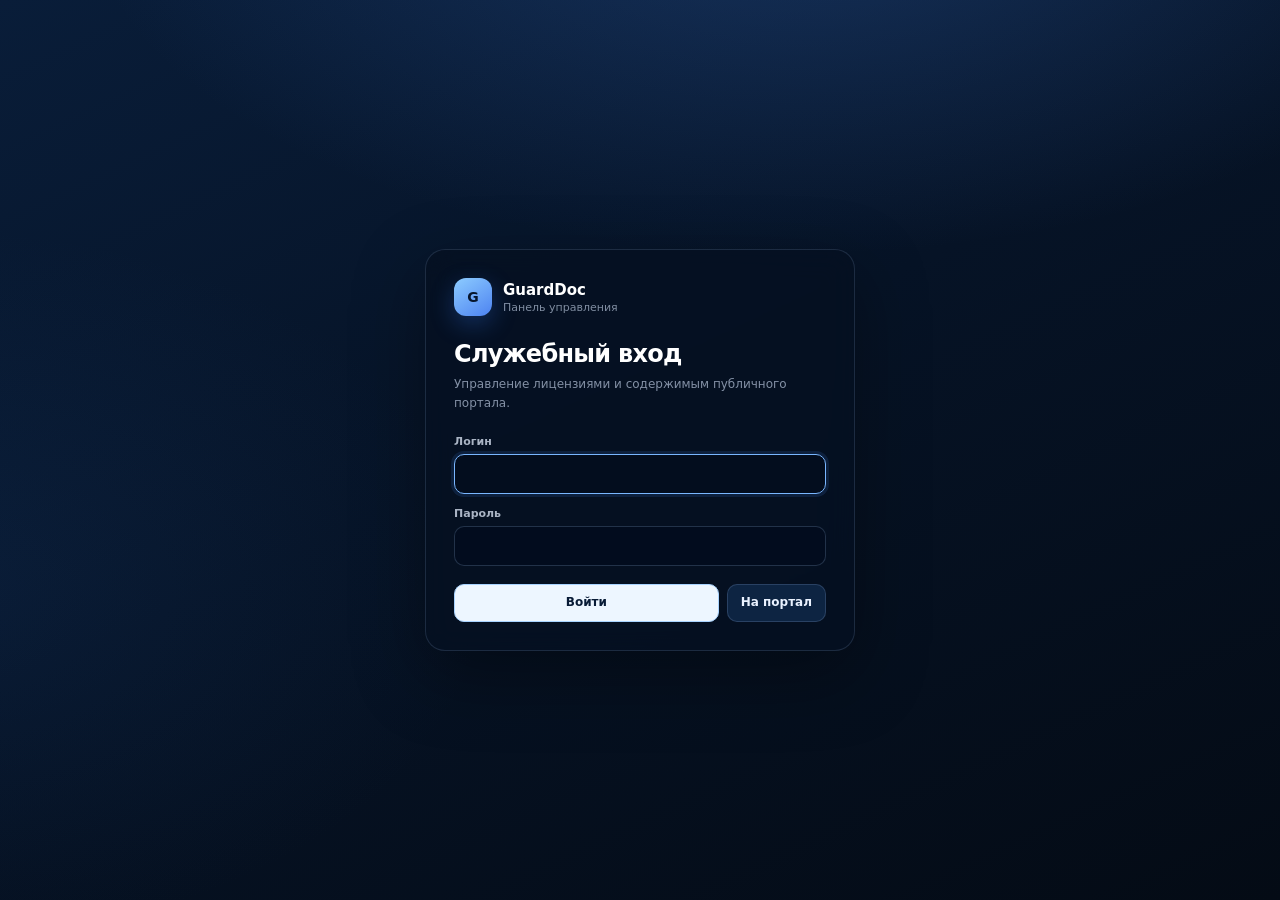
<file: static/portal_adm_login.html>
<!doctype html>
<html lang="ru">
  <head>
    <meta charset="utf-8" />
    <meta name="viewport" content="width=device-width, initial-scale=1" />
    <title>GuardDoc — ADM</title>
    <link rel="stylesheet" href="/static/styles.css?v=1.02.001" />
    <link rel="stylesheet" href="/static/portal_skin.css?v=4" />
    <link rel="stylesheet" href="/static/portal_adm.css?v=1" />
  </head>
  <body class="portal-skin">
    <main class="adm-login-shell">
      <section class="adm-login-card">
        <div class="adm-login-brand">
          <span class="adm-brand-mark" aria-hidden="true">G</span>
          <div class="adm-brand-copy"><strong>GuardDoc</strong><span>Панель управления</span></div>
        </div>
        <h1>Служебный вход</h1>
        <p>Управление лицензиями и содержимым публичного портала.</p>
        <div class="adm-field">
          <label for="user">Логин</label>
          <input id="user" autocomplete="username" autofocus />
        </div>
        <div class="adm-field">
          <label for="pass">Пароль</label>
          <input id="pass" type="password" autocomplete="current-password" />
        </div>
        <div class="adm-login-actions">
          <button type="button" class="adm-btn primary" id="go">Войти</button>
          <a class="adm-btn" href="/">На портал</a>
        </div>
        <div class="adm-feedback" id="out" style="margin-top: 14px"></div>
      </section>
    </main>
    <script type="module">
      const out = document.getElementById("out");
      document.getElementById("go").addEventListener("click", async () => {
        const username = String(document.getElementById("user").value || "").trim();
        const password = String(document.getElementById("pass").value || "");
        out.classList.add("visible");
        // Показываем статус, чтобы не было ощущения "пустой плашки"
        out.textContent = "Входим…";
        try {
          const r = await fetch("/api/portal-adm/login", {
            method: "POST",
            credentials: "include",
            headers: { "Content-Type": "application/json" },
            body: JSON.stringify({ username, password }),
          });
          const data = await r.json().catch(() => ({}));
          if (!r.ok) throw new Error(data.detail || r.status);
          // После установки cookie делаем замену локации (без сохранения в истории)
          // чтобы UI сразу обновился (без ручного F5).
          window.location.replace("/ADM");
        } catch (e) {
          out.textContent = String(e.message || e);
        }
      });
    </script>
  </body>
</html>
</file>
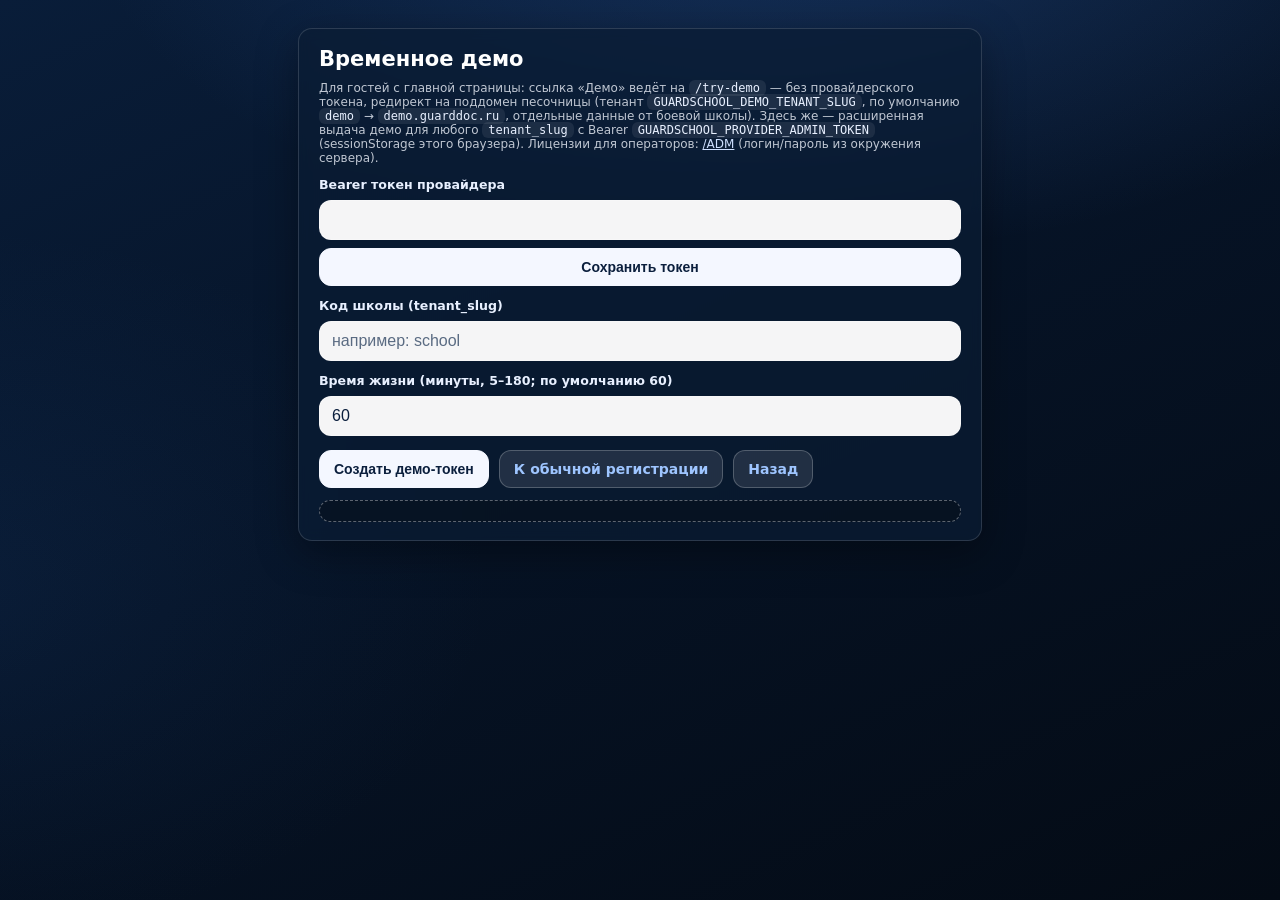
<file: static/portal_demo_setup.html>
<!doctype html>
<html lang="ru">
  <head>
    <meta charset="utf-8" />
    <meta name="viewport" content="width=device-width, initial-scale=1" />
    <title>GuardDoc — демо-доступ</title>
    <link rel="stylesheet" href="/static/styles.css?v=1.02.001" />
    <link rel="stylesheet" href="/static/portal_skin.css?v=2" />
    <style>
      .wrap {
        max-width: 720px;
        margin: 0 auto;
        padding: 28px 18px 60px;
      }
      .row {
        display: grid;
        gap: 8px;
        margin-top: 12px;
      }
      .actions {
        display: flex;
        flex-wrap: wrap;
        gap: 10px;
        margin-top: 14px;
      }
    </style>
  </head>
  <body class="portal-skin">
    <div class="wrap">
      <div class="portal-card">
        <h2 style="margin: 0 0 8px; color: #fff">Временное демо</h2>
        <div class="portal-hint">
          Для гостей с главной страницы: ссылка «Демо» ведёт на <code>/try-demo</code> — без провайдерского токена, редирект
          на поддомен песочницы (тенант <code>GUARDSCHOOL_DEMO_TENANT_SLUG</code>, по умолчанию <code>demo</code> →
          <code>demo.guarddoc.ru</code>, отдельные данные от боевой школы). Здесь же — расширенная выдача демо для любого
          <code>tenant_slug</code> с Bearer <code>GUARDSCHOOL_PROVIDER_ADMIN_TOKEN</code> (sessionStorage этого браузера).
          Лицензии для операторов: <a href="/ADM" style="color: #cfe0ff">/ADM</a> (логин/пароль из окружения сервера).
        </div>

        <div class="row">
          <label class="portal-label" for="tok">Bearer токен провайдера</label>
          <input id="tok" class="portal-field" type="password" autocomplete="off" />
          <button type="button" class="portal-btn primary" id="save-tok">Сохранить токен</button>
        </div>

        <div class="row">
          <label class="portal-label" for="slug">Код школы (tenant_slug)</label>
          <input id="slug" class="portal-field" placeholder="например: school" autocomplete="off" />
        </div>
        <div class="row">
          <label class="portal-label" for="ttl">Время жизни (минуты, 5–180; по умолчанию 60)</label>
          <input id="ttl" class="portal-field" inputmode="numeric" value="60" />
        </div>

        <div class="actions">
          <button type="button" class="portal-btn primary" id="go">Создать демо-токен</button>
          <a class="portal-btn" href="/register">К обычной регистрации</a>
          <a class="portal-btn" href="/">Назад</a>
        </div>

        <div class="portal-out" id="out"></div>
      </div>
    </div>

    <script type="module">
      const KEY = "gs_provider_admin_bearer";
      const tok = document.getElementById("tok");
      const out = document.getElementById("out");
      try {
        tok.value = sessionStorage.getItem(KEY) || "";
      } catch (_) {}

      document.getElementById("save-tok").addEventListener("click", () => {
        const v = String(tok.value || "").trim();
        if (!v) return (out.textContent = "Вставьте токен.");
        try {
          sessionStorage.setItem(KEY, v);
        } catch (_) {}
        out.textContent = "Сохранено.";
      });

      async function api(path, opts = {}) {
        const b = String(tok.value || "").trim();
        if (!b) throw new Error("Нет токена провайдера.");
        const headers = { Authorization: `Bearer ${b}`, ...(opts.headers || {}) };
        const r = await fetch(path, { ...opts, headers });
        const data = await r.json().catch(() => ({}));
        if (!r.ok) throw new Error(`${r.status}: ${data.detail || JSON.stringify(data)}`);
        return data;
      }

      document.getElementById("go").addEventListener("click", async () => {
        const tenant_slug = String(document.getElementById("slug").value || "").trim().toLowerCase();
        let expires_minutes = Number(String(document.getElementById("ttl").value || "60").trim());
        if (!Number.isFinite(expires_minutes)) expires_minutes = 60;
        if (!tenant_slug) return (out.textContent = "Укажите tenant_slug.");
        try {
          const r = await api("/api/provider/demo", {
            method: "POST",
            headers: { "Content-Type": "application/json" },
            body: JSON.stringify({ tenant_slug, expires_minutes }),
          });
          const host = String(r.tenant_host || `${tenant_slug}.guarddoc.ru`);
          const path = String(r.url_path || "");
          out.textContent =
            `Готово.\n\nСсылка для входа (одноразово, до ${r.expires_at}):\nhttps://${host}${path}\n\n` +
            `Полный ответ:\n${JSON.stringify(r, null, 2)}`;
        } catch (e) {
          out.textContent = String(e.message || e);
        }
      });
    </script>
  </body>
</html>
</file>
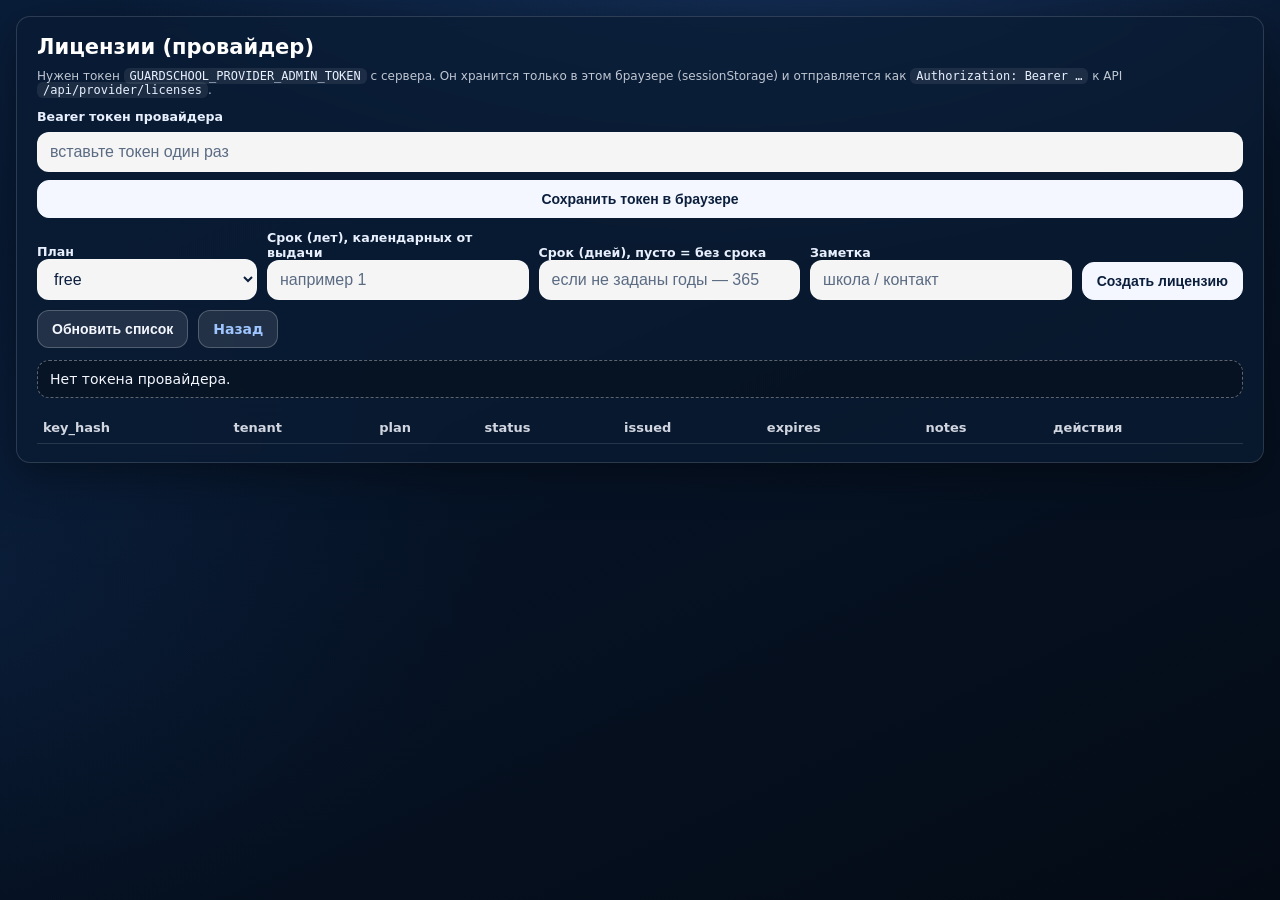
<file: static/portal_provider.html>
<!doctype html>
<html lang="ru">
  <head>
    <meta charset="utf-8" />
    <meta name="viewport" content="width=device-width, initial-scale=1" />
    <title>GuardDoc — лицензии (провайдер)</title>
    <link rel="stylesheet" href="/static/styles.css?v=1.02.001" />
    <link rel="stylesheet" href="/static/portal_skin.css?v=2" />
    <style>
      .wrap {
        max-width: 100%;
        margin: 0 auto;
        padding: 16px 16px 32px;
      }
      .row {
        display: grid;
        gap: 8px;
        margin-top: 12px;
      }
      .toolbar {
        display: flex;
        flex-wrap: wrap;
        gap: 10px;
        align-items: flex-end;
        margin-top: 12px;
      }
      .grow {
        flex: 1 1 220px;
      }
      .toolbar.inputs-row .grow {
        flex: 1 1 260px;
      }
      .toolbar.inputs-row .grow.compact {
        flex: 0 1 220px;
      }
      .table-actions {
        display: flex;
        flex-wrap: wrap;
        gap: 6px;
      }
      table {
        width: 100%;
        border-collapse: collapse;
        margin-top: 14px;
        font-size: 13px;
      }
      th,
      td {
        border-bottom: 1px solid rgba(255, 255, 255, 0.12);
        padding: 8px 6px;
        text-align: left;
        vertical-align: top;
      }
      th {
        color: rgba(244, 247, 255, 0.85);
        font-weight: 700;
      }
    </style>
  </head>
  <body class="portal-skin">
    <div class="wrap">
      <div class="portal-card">
        <h2 style="margin: 0 0 8px; color: #fff">Лицензии (провайдер)</h2>
        <div class="portal-hint">
          Нужен токен <code>GUARDSCHOOL_PROVIDER_ADMIN_TOKEN</code> с сервера. Он хранится только в этом браузере
          (sessionStorage) и отправляется как <code>Authorization: Bearer …</code> к API
          <code>/api/provider/licenses</code>.
        </div>

        <div class="row">
          <label class="portal-label" for="tok">Bearer токен провайдера</label>
          <input id="tok" class="portal-field" type="password" autocomplete="off" placeholder="вставьте токен один раз" />
          <button type="button" class="portal-btn primary" id="save-tok">Сохранить токен в браузере</button>
        </div>

        <div class="toolbar inputs-row">
          <div class="grow compact">
            <label class="portal-label" for="plan">План</label>
            <select id="plan" class="portal-field">
              <option value="free">free</option>
              <option value="paid">paid</option>
              <option value="saas_only">saas_only</option>
            </select>
          </div>
          <div class="grow">
            <label class="portal-label" for="years">Срок (лет), календарных от выдачи</label>
            <input id="years" class="portal-field" inputmode="numeric" placeholder="например 1" />
          </div>
          <div class="grow">
            <label class="portal-label" for="days">Срок (дней), пусто = без срока</label>
            <input id="days" class="portal-field" inputmode="numeric" placeholder="если не заданы годы — 365" />
          </div>
          <div class="grow">
            <label class="portal-label" for="notes">Заметка</label>
            <input id="notes" class="portal-field" placeholder="школа / контакт" />
          </div>
          <button type="button" class="portal-btn primary" id="create">Создать лицензию</button>
          <button type="button" class="portal-btn" id="reload">Обновить список</button>
          <a class="portal-btn" href="/">Назад</a>
        </div>

        <div class="portal-out" id="out"></div>

        <table>
          <thead>
            <tr>
              <th>key_hash</th>
              <th>tenant</th>
              <th>plan</th>
              <th>status</th>
              <th>issued</th>
              <th>expires</th>
              <th>notes</th>
              <th>действия</th>
            </tr>
          </thead>
          <tbody id="rows"></tbody>
        </table>
      </div>
    </div>

    <script type="module">
      const KEY = "gs_provider_admin_bearer";
      const tok = document.getElementById("tok");
      const out = document.getElementById("out");
      const rows = document.getElementById("rows");

      try {
        tok.value = sessionStorage.getItem(KEY) || "";
      } catch (_) {}

      function bearer() {
        const v = String(tok.value || "").trim();
        return v;
      }

      function show(msg) {
        out.textContent = msg;
      }

      document.getElementById("save-tok").addEventListener("click", () => {
        const v = bearer();
        if (!v) return show("Вставьте токен.");
        try {
          sessionStorage.setItem(KEY, v);
        } catch (_) {}
        show("Сохранено в sessionStorage этого браузера.");
      });

      async function api(path, opts = {}) {
        const b = bearer();
        if (!b) throw new Error("Нет токена провайдера.");
        const headers = { Authorization: `Bearer ${b}`, ...(opts.headers || {}) };
        const r = await fetch(path, { ...opts, headers });
        const data = await r.json().catch(() => ({}));
        if (!r.ok) throw new Error(`${r.status}: ${data.detail || JSON.stringify(data)}`);
        return data;
      }

      function renderList(data) {
        const items = data.licenses || [];
        rows.innerHTML = items
          .map((x) => {
            const kh = String(x.key_hash || "");
            const esc = (s) =>
              String(s ?? "")
                .replace(/&/g, "&amp;")
                .replace(/</g, "&lt;")
                .replace(/>/g, "&gt;")
                .replace(/"/g, "&quot;");
            const issuedShort = x.issued_at ? String(x.issued_at).slice(0, 10) : "—";
            const expShort = x.expires_at ? String(x.expires_at).slice(0, 10) : "—";
            const iy = x.issued_year != null ? ` год выдачи: ${x.issued_year}` : "";
            const ey = x.expires_year != null ? ` год оконч.: ${x.expires_year}` : "";
            const licNo = x.license_no != null ? String(x.license_no) : "—";
            const licKey = x.license_key ? String(x.license_key) : "";
            const khShort = `${kh.slice(0, 12)}…`;
            const khTitle = `hash: ${kh}${licNo !== "—" ? ` | № ${licNo}` : ""}${licKey ? " | key сохранён" : ""}`;
            return `<tr>
              <td title="${esc(khTitle)}">
                <div><strong>№ ${esc(licNo)}</strong></div>
                <div><code>${esc(khShort)}</code></div>
                ${licKey ? `<div><code>${esc(licKey)}</code></div>` : ""}
              </td>
              <td>${esc(x.tenant_slug || "—")}</td>
              <td>${esc(x.plan_id)}</td>
              <td>${esc(x.status)}</td>
              <td title="${esc(x.issued_at || "")}${iy}">${esc(issuedShort)}</td>
              <td title="${esc(x.expires_at || "")}${ey}">${esc(expShort)}</td>
              <td>${esc(x.notes || "")}</td>
              <td>
                <div class="table-actions">
                  <button type="button" class="portal-btn" data-act="info" data-kh="${esc(kh)}">инфо</button>
                  <button type="button" class="portal-btn" data-act="disable" data-kh="${esc(kh)}">off</button>
                  <button type="button" class="portal-btn" data-act="active" data-kh="${esc(kh)}">on</button>
                  <button type="button" class="portal-btn" data-act="revoke" data-kh="${esc(kh)}">revoke</button>
                  <button type="button" class="portal-btn" data-act="patch-notes" data-kh="${esc(kh)}">заметка</button>
                  <button type="button" class="portal-btn" data-act="patch-days" data-kh="${esc(kh)}">дни</button>
                  <button type="button" class="portal-btn" data-act="y-issue-1" data-kh="${esc(kh)}" title="Продлить на 1 календарный год от даты выдачи">+1г⊕выдача</button>
                  <button type="button" class="portal-btn" data-act="y-now-1" data-kh="${esc(kh)}" title="Окончание через 1 календарный год от сегодня">+1г⊕сейчас</button>
                  <button type="button" class="portal-btn" data-act="patch-years-issue" data-kh="${esc(kh)}">лет⊕выдача</button>
                  <button type="button" class="portal-btn" data-act="patch-plan" data-kh="${esc(kh)}">план</button>
                  <button type="button" class="portal-btn" data-act="delete" data-kh="${esc(kh)}">удалить</button>
                  <button type="button" class="portal-btn danger" data-act="purge" data-kh="${esc(kh)}" title="Лицензия + школа в БД + схема PostgreSQL + каталог tenants">полн. удаление</button>
                </div>
              </td>
            </tr>`;
          })
          .join("");
      }

      async function reload() {
        show("Загрузка…");
        const data = await api("/api/provider/licenses");
        renderList(data);
        show(`Записей: ${(data.licenses || []).length}`);
      }

      document.getElementById("reload").addEventListener("click", () => reload().catch((e) => show(String(e.message || e))));

      document.getElementById("create").addEventListener("click", async () => {
        try {
          const plan_id = String(document.getElementById("plan").value || "free");
          const notes = String(document.getElementById("notes").value || "");
          const yearsRaw = String(document.getElementById("years").value || "").trim();
          const daysRaw = String(document.getElementById("days").value || "").trim();
          const body = { plan_id, notes };
          if (yearsRaw) {
            const ny = Number(yearsRaw);
            if (!Number.isFinite(ny) || ny <= 0) {
              show("Укажите целое число лет > 0 или оставьте поле пустым.");
              return;
            }
            body.expires_years = ny;
          } else if (daysRaw) body.expires_days = Number(daysRaw);
          const r = await api("/api/provider/licenses", {
            method: "POST",
            headers: { "Content-Type": "application/json" },
            body: JSON.stringify(body),
          });
          show(`Создан ключ (сохраните!):\n\n${r.license_key}\n\n${JSON.stringify(r, null, 2)}`);
          await reload();
        } catch (e) {
          show(String(e.message || e));
        }
      });

      rows.addEventListener("click", async (e) => {
        const btn = e.target.closest("button[data-act]");
        if (!btn) return;
        const kh = btn.getAttribute("data-kh");
        const act = btn.getAttribute("data-act");
        if (!kh) return;
        try {
          if (act === "info") {
            const one = await api(`/api/provider/licenses/${encodeURIComponent(kh)}`);
            show(JSON.stringify(one.license || one, null, 2));
            return;
          }
          if (act === "active" || act === "disable") {
            const status = act === "active" ? "active" : "disabled";
            await api(`/api/provider/licenses/${encodeURIComponent(kh)}/status`, {
              method: "POST",
              headers: { "Content-Type": "application/json" },
              body: JSON.stringify({ status }),
            });
          } else if (act === "revoke") {
            await api(`/api/provider/licenses/${encodeURIComponent(kh)}/status`, {
              method: "POST",
              headers: { "Content-Type": "application/json" },
              body: JSON.stringify({ status: "revoked" }),
            });
          } else if (act === "patch-notes") {
            const n = prompt("Заметка к лицензии (можно пусто)", "");
            if (n === null) return;
            await api(`/api/provider/licenses/${encodeURIComponent(kh)}`, {
              method: "PATCH",
              headers: { "Content-Type": "application/json" },
              body: JSON.stringify({ notes: n }),
            });
          } else if (act === "patch-days") {
            const d = prompt("Срок в днях от сегодня (пусто = снять срок действия)", "");
            if (d === null) return;
            const body =
              String(d).trim() === "" ? { expires_at: null } : { expires_days: Number(String(d).trim()) };
            if (body.expires_days !== undefined && !Number.isFinite(body.expires_days)) {
              show("Некорректное число дней.");
              return;
            }
            await api(`/api/provider/licenses/${encodeURIComponent(kh)}`, {
              method: "PATCH",
              headers: { "Content-Type": "application/json" },
              body: JSON.stringify(body),
            });
          } else if (act === "y-issue-1") {
            await api(`/api/provider/licenses/${encodeURIComponent(kh)}`, {
              method: "PATCH",
              headers: { "Content-Type": "application/json" },
              body: JSON.stringify({ expires_years_from_issue: 1 }),
            });
          } else if (act === "y-now-1") {
            await api(`/api/provider/licenses/${encodeURIComponent(kh)}`, {
              method: "PATCH",
              headers: { "Content-Type": "application/json" },
              body: JSON.stringify({ expires_years_from_now: 1 }),
            });
          } else if (act === "patch-years-issue") {
            const y = prompt("Календарных лет от даты выдачи лицензии (0 = снять срок)", "1");
            if (y === null) return;
            await api(`/api/provider/licenses/${encodeURIComponent(kh)}`, {
              method: "PATCH",
              headers: { "Content-Type": "application/json" },
              body: JSON.stringify({ expires_years_from_issue: Number(String(y).trim()) }),
            });
          } else if (act === "patch-plan") {
            const p = prompt("План: free | paid | saas_only", "free");
            if (p === null) return;
            const plan_id = String(p).trim() || "free";
            await api(`/api/provider/licenses/${encodeURIComponent(kh)}`, {
              method: "PATCH",
              headers: { "Content-Type": "application/json" },
              body: JSON.stringify({ plan_id }),
            });
          } else if (act === "delete") {
            if (!confirm("Удалить только неиспользованную лицензию (без регистрации школы)?"))
              return;
            await api(`/api/provider/licenses/${encodeURIComponent(kh)}`, { method: "DELETE" });
          } else if (act === "purge") {
            if (
              !confirm(
                "ПОЛНОЕ удаление: лицензия, пользователь, тенант, схема PostgreSQL, TV-привязки и каталог tenants/<slug>. Без восстановления.",
              )
            )
              return;
            const v = prompt("Введите слово PURGE заглавными для подтверждения.");
            if (v !== "PURGE") {
              show("Отменено (нужно ввести PURGE).");
              return;
            }
            const r = await api(`/api/provider/licenses/${encodeURIComponent(kh)}?purge=1`, { method: "DELETE" });
            show(`Выполнено:\n${JSON.stringify(r, null, 2)}`);
          } else return;
          await reload();
        } catch (err) {
          show(String(err.message || err));
        }
      });

      reload().catch((e) => show(String(e.message || e)));
    </script>
  </body>
</html>
</file>
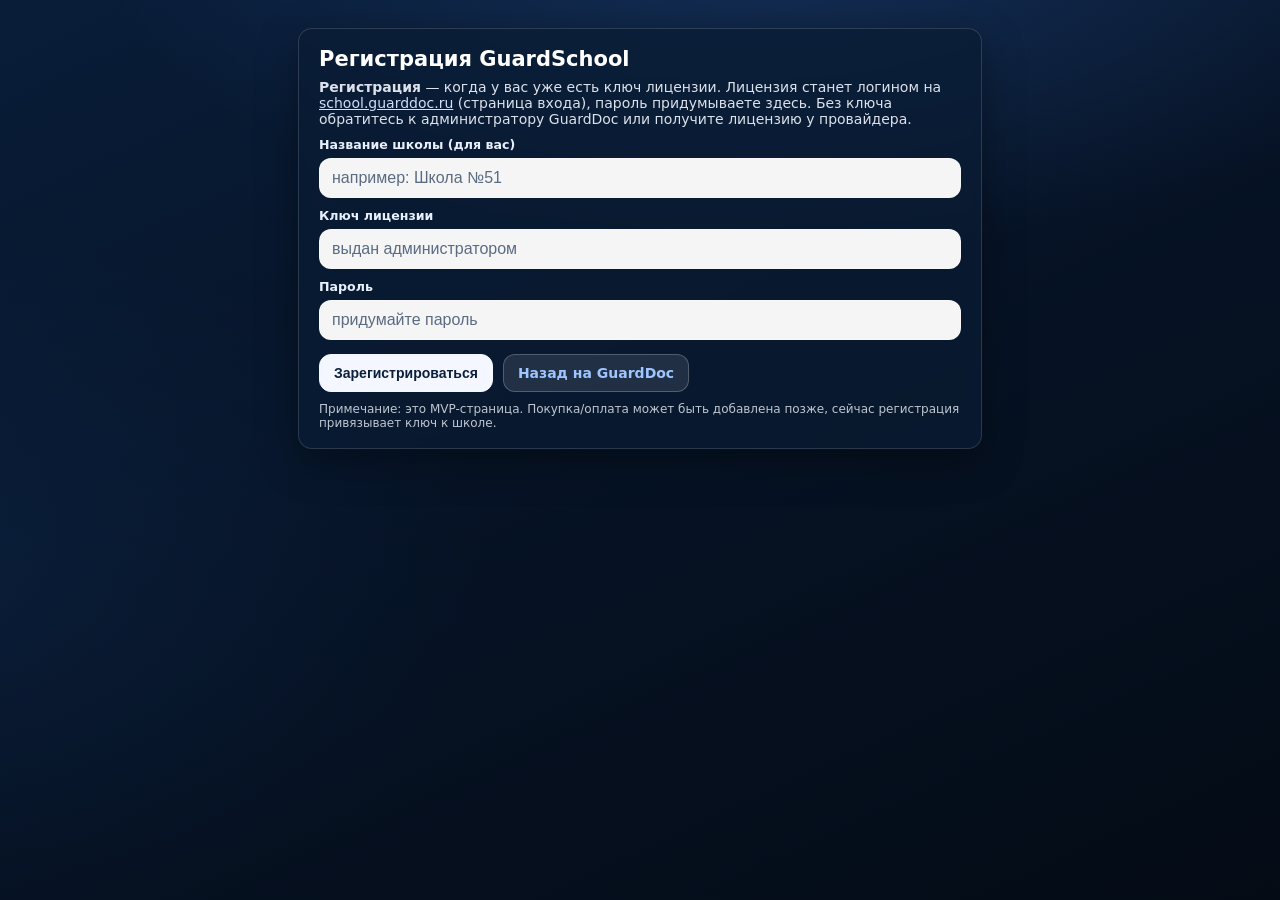
<file: static/portal_register.html>
<!doctype html>
<html lang="ru">
  <head>
    <meta charset="utf-8" />
    <meta name="viewport" content="width=device-width, initial-scale=1" />
    <title>GuardSchool — регистрация</title>
    <link rel="stylesheet" href="/static/styles.css?v=1.02.001" />
    <link rel="stylesheet" href="/static/portal_skin.css?v=2" />
    <style>
      .wrap {
        max-width: 720px;
        margin: 0 auto;
        padding: 28px 18px 60px;
      }
      .row {
        display: grid;
        gap: 6px;
        margin-top: 10px;
      }
      .actions {
        display: flex;
        gap: 10px;
        flex-wrap: wrap;
        margin-top: 14px;
      }
    </style>
  </head>
  <body class="portal-skin">
    <div class="wrap">
      <div class="portal-card">
        <h2 style="margin: 0 0 8px; color: #fff">Регистрация GuardSchool</h2>
        <div style="color: rgba(244, 247, 255, 0.9)">
          <strong>Регистрация</strong> — когда у вас уже есть ключ лицензии. Лицензия станет логином на
          <a href="https://school.guarddoc.ru/login" style="color: #cfe0ff">school.guarddoc.ru</a> (страница входа), пароль
          придумываете здесь. Без ключа обратитесь к администратору GuardDoc или получите лицензию у провайдера.
        </div>

        <div class="row">
          <label class="portal-label" for="tenant">Название школы (для вас)</label>
          <input id="tenant" class="portal-field" placeholder="например: Школа №51" autocomplete="off" />
        </div>
        <div class="row">
          <label class="portal-label" for="key">Ключ лицензии</label>
          <input id="key" class="portal-field" placeholder="выдан администратором" autocomplete="off" />
        </div>
        <div class="row">
          <label class="portal-label" for="pass">Пароль</label>
          <input id="pass" class="portal-field" type="password" placeholder="придумайте пароль" autocomplete="new-password" />
        </div>

        <div class="actions">
          <button class="portal-btn primary" id="go">Зарегистрироваться</button>
          <a class="portal-btn" href="/">Назад на GuardDoc</a>
        </div>

        <div class="portal-hint">
          Примечание: это MVP-страница. Покупка/оплата может быть добавлена позже, сейчас регистрация привязывает ключ к
          школе.
        </div>

        <div class="portal-out" id="out" style="display: none"></div>
      </div>
    </div>

    <script type="module">
      const out = document.getElementById("out");
      const tenant = document.getElementById("tenant");
      const key = document.getElementById("key");
      const pass = document.getElementById("pass");
      const go = document.getElementById("go");

      function show(msg) {
        out.style.display = "block";
        out.textContent = msg;
      }

      go.addEventListener("click", async () => {
        // tenant_slug — внутренний id. Для пользователя его не показываем; генерируем сами.
        const slug = `s${crypto.getRandomValues(new Uint8Array(6)).reduce((a, b) => a + b.toString(16).padStart(2, "0"), "")}`;
        const payload = {
          tenant_slug: slug,
          license_key: String(key.value || "").trim(),
          password: String(pass.value || ""),
        };
        if (!payload.license_key || !payload.password) {
          show("Заполните: ключ лицензии и пароль.");
          return;
        }
        go.disabled = true;
        try {
          const r = await fetch("/api/saas/register", {
            method: "POST",
            headers: { "Content-Type": "application/json" },
            body: JSON.stringify(payload),
          });
          const data = await r.json().catch(() => ({}));
          if (!r.ok) {
            show(`Ошибка ${r.status}: ${data.detail || JSON.stringify(data)}`);
            return;
          }
          const entry = String(data.school_entry_url || "https://school.guarddoc.ru/").replace(/\/?$/, "/");
          show(
            `Лицензия активирована.\n\nОткройте:\n${entry}\n\nЛогин: ключ лицензии\nПароль: тот, что вы задали здесь.`
          );
        } catch (e) {
          show(String(e));
        } finally {
          go.disabled = false;
        }
      });
    </script>
  </body>
</html>
</file>
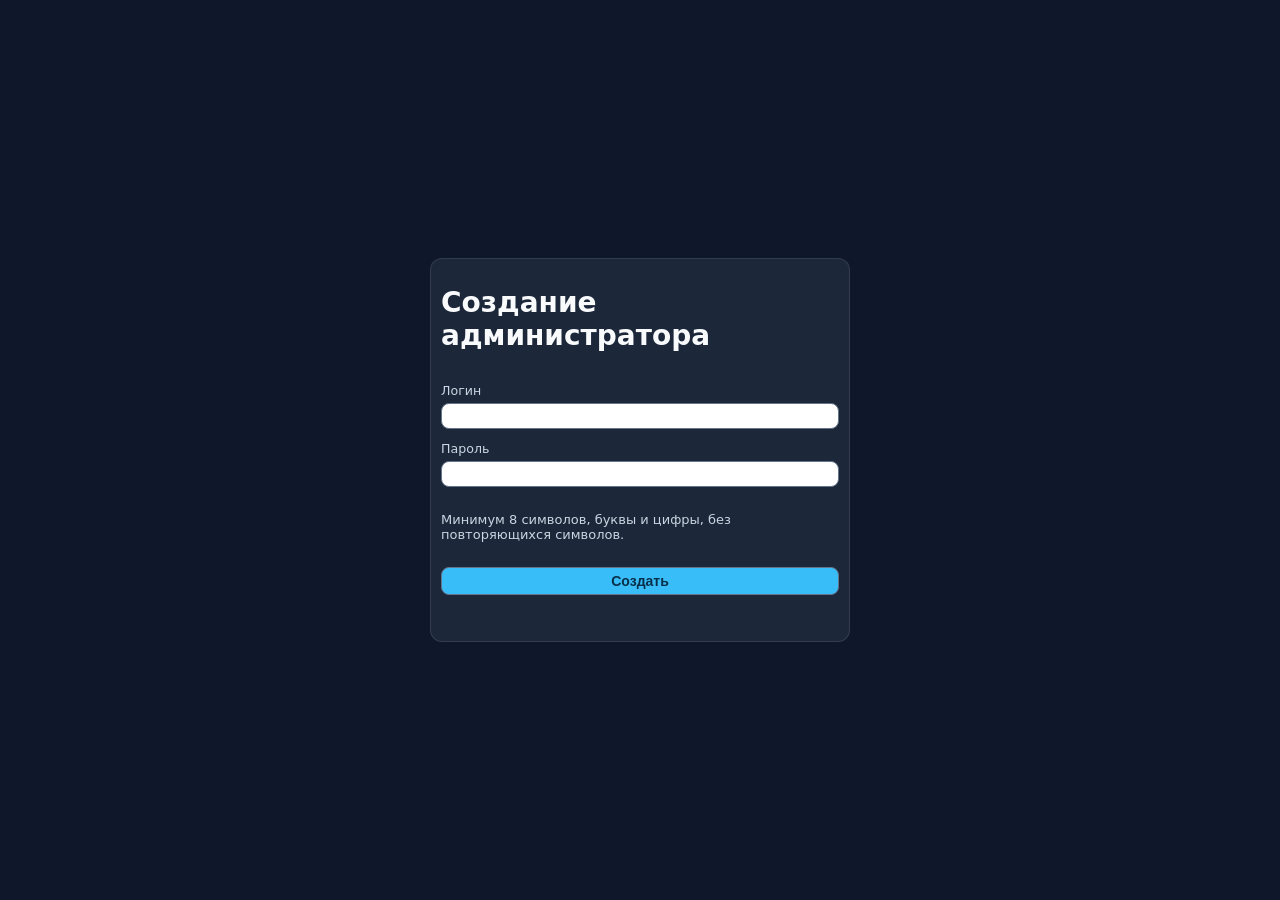
<file: static/setup.html>
<!DOCTYPE html>
<html lang="ru">
<head>
  <meta charset="UTF-8">
  <meta name="viewport" content="width=device-width, initial-scale=1.0">
  <title>Первичная настройка | GuardSchool</title>
  <link rel="stylesheet" href="/static/styles.css?v=20260401-1">
</head>
<body class="auth-body">
  <form class="auth-card" id="setup-form">
    <h1>Создание администратора</h1>
    <label>Логин
      <input name="username" type="text" required>
    </label>
    <label>Пароль
      <input name="password" type="password" required>
    </label>
    <p class="hint">Минимум 8 символов, буквы и цифры, без повторяющихся символов.</p>
    <button class="primary-btn" type="submit">Создать</button>
    <p id="setup-message" class="message"></p>
  </form>
  <script src="/static/setup.js?v=20260401-1"></script>
</body>
</html>
</file>
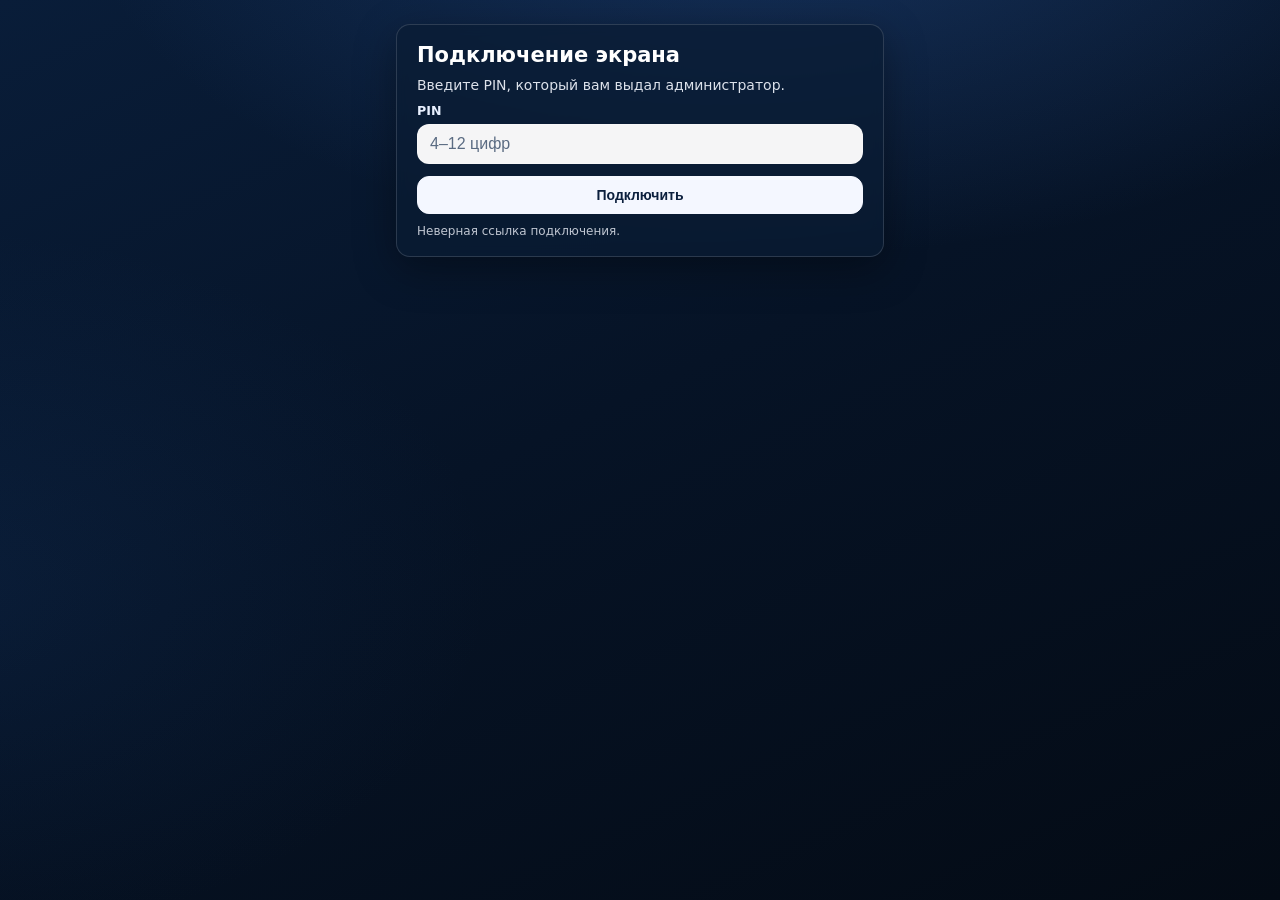
<file: static/tv_pair.html>
<!doctype html>
<html lang="ru">
  <head>
    <meta charset="utf-8" />
    <meta http-equiv="Cache-Control" content="no-store" />
    <meta name="viewport" content="width=device-width, initial-scale=1" />
    <title>GuardSchool — подключение экрана</title>
    <link rel="stylesheet" href="/static/styles.css?v=1.02.001" />
    <link rel="stylesheet" href="/static/portal_skin.css?v=2" />
    <link rel="manifest" href="" id="gs-manifest" />
    <script>
      // Делает /t/<code>/<screen> installable даже в браузерах без ES Modules.
      (function () {
        try {
          var parts = String(window.location.pathname || "").split("/");
          // ожидаем /t/<code>/<screen_slug>
          var tIdx = -1;
          for (var i = 0; i < parts.length; i++) {
            if (parts[i] === "t") {
              tIdx = i;
              break;
            }
          }
          if (tIdx < 0) return;
          var code = parts[tIdx + 1] || "";
          var slug = parts[tIdx + 2] || "";
          if (!code || !slug) return;
          try {
            code = decodeURIComponent(code);
          } catch (e) {}
          try {
            slug = decodeURIComponent(slug);
          } catch (e) {}
          code = String(code).trim().toLowerCase();
          slug = String(slug).trim().toLowerCase();
          if (!code || !slug) return;
          var link = document.getElementById("gs-manifest");
          if (!link) {
            link = document.createElement("link");
            link.rel = "manifest";
            document.head.appendChild(link);
          }
          link.href = "/pwa/t/" + encodeURIComponent(code) + "/" + encodeURIComponent(slug) + ".webmanifest";
        } catch (e) {}
      })();
    </script>
    <style>
      .wrap {
        max-width: 520px;
        margin: 0 auto;
        padding: 24px 16px 60px;
      }
      h2 {
        margin: 0 0 10px;
        color: #fff;
      }
      .row {
        display: grid;
        gap: 6px;
        margin-top: 10px;
      }
      .tv-go {
        width: 100%;
        margin-top: 12px;
      }
      .out {
        display: none;
      }
    </style>
  </head>
  <body class="portal-skin">
    <div class="wrap">
      <div class="portal-card">
        <h2>Подключение экрана</h2>
        <div style="color: rgba(244, 247, 255, 0.9)">Введите PIN, который вам выдал администратор.</div>

        <div class="row">
          <label class="portal-label" for="pin">PIN</label>
          <input id="pin" class="portal-field" inputmode="numeric" autocomplete="one-time-code" placeholder="4–12 цифр" />
        </div>

        <button type="button" class="portal-btn primary tv-go" id="go">Подключить</button>
        <div class="portal-hint" id="meta"></div>
        <div class="portal-out out" id="out"></div>
      </div>
    </div>
    <script type="module" src="/static/tv_pair.js?v=1.02.022"></script>
  </body>
</html>
</file>
<file: static/styles.css>
:root {
  --bg: #0f172a;
  --card: #1e293b;
  --card-2: #334155;
  --text: #f8fafc;
  --muted: #cbd5e1;
  --accent: #38bdf8;
  --danger: #ef4444;
  --admin-base-font: 14px;
  --admin-page-inline-gap: 4px;
}

/* Фоллбек для ТВ и предпросмотра — те же правила таблицы, что на экране ТВ. */
.tv-screen .schedule-table,
.tv-screen .schedule-table *,
.screen-preview .schedule-table,
.screen-preview .schedule-table * {
  color: #0f172a !important;
}

.tv-screen .schedule-table,
.tv-screen .schedule-table td,
.screen-preview .schedule-table,
.screen-preview .schedule-table td {
  background: #ffffff !important;
}

.tv-screen .schedule-table th,
.tv-screen .schedule-table th *,
.screen-preview .schedule-table th,
.screen-preview .schedule-table th * {
  background: #1e3a5f !important;
  color: #ffffff !important;
}

/* Ручные замены/подсветки должны побеждать фоллбек-раскраску (которая использует !important). */
.tv-screen .schedule-table td.schedule-override,
.screen-preview .schedule-table td.schedule-override {
  background: #fecaca !important;
  color: #0f172a !important;
  font-weight: 700 !important;
}

.tv-screen .schedule-table td.schedule-sample-diff,
.screen-preview .schedule-table td.schedule-sample-diff {
  background: #fee2e2 !important;
  color: #0f172a !important;
}

.tv-screen .schedule-table td.schedule-current,
.screen-preview .schedule-table td.schedule-current {
  background: rgba(191, 219, 254, 0.9) !important;
  color: #0f172a !important;
  font-weight: 700 !important;
}

.tv-screen .schedule-table td.schedule-past,
.screen-preview .schedule-table td.schedule-past {
  background: rgba(226, 232, 240, 0.85) !important;
  color: #64748b !important;
  text-decoration: line-through;
}

* {
  box-sizing: border-box;
}

body {
  margin: 0;
  font-family: system-ui, "Segoe UI", Arial, sans-serif;
  font-size: var(--admin-base-font);
  background: var(--bg);
  color: var(--text);
}

.admin-shell {
  display: flex;
  flex-direction: column;
  min-height: 100vh;
}

/* Левая колонка меню + основная область + подвал */
.admin-shell--sidebar {
  flex-direction: row;
  align-items: stretch;
}

.admin-sidebar {
  width: 240px;
  flex-shrink: 0;
  display: flex;
  flex-direction: column;
  border-right: 1px solid rgba(148, 163, 184, 0.22);
  background: rgba(15, 23, 42, 0.98);
  z-index: 55;
}

.admin-sidebar-inner {
  display: flex;
  flex-direction: column;
  gap: 10px;
  padding: 12px 10px 14px;
  min-height: 100vh;
  box-sizing: border-box;
}

.admin-sidebar-block {
  display: flex;
  flex-direction: column;
  gap: 8px;
}

.admin-sidebar-emergency {
  white-space: normal;
  align-self: stretch;
  justify-content: flex-start;
}

.emergency-template-bar--sidebar {
  max-width: 100%;
}

.emergency-template-bar--sidebar .emergency-template-btn {
  max-width: 100%;
}

.admin-sidebar-sep {
  border: none;
  border-top: 1px solid rgba(148, 163, 184, 0.2);
  margin: 4px 0;
}

.admin-sidebar-screens {
  display: flex;
  flex-direction: column;
  gap: 6px;
  min-height: 0;
}

.admin-sidebar-screen-row {
  display: flex;
  align-items: stretch;
  gap: 4px;
  min-width: 0;
}

.admin-sidebar-screen-btn {
  flex: 1 1 auto;
  min-width: 0;
  margin: 0;
  padding: 6px 8px;
  border-radius: 8px;
  border: 1px solid rgba(148, 163, 184, 0.25);
  background: rgba(30, 41, 59, 0.95);
  color: var(--text);
  font-size: 0.88rem;
  text-align: left;
  cursor: pointer;
  overflow: hidden;
  text-overflow: ellipsis;
  white-space: nowrap;
}

.admin-sidebar-screen-btn:hover {
  border-color: rgba(56, 189, 248, 0.45);
}

.admin-sidebar-screen-btn.active {
  background: var(--accent);
  color: #082f49;
  border-color: transparent;
  font-weight: 600;
}

.admin-sidebar-screen-open {
  flex: 0 0 34px;
  display: inline-flex;
  align-items: center;
  justify-content: center;
  margin: 0;
  padding: 0;
  border-radius: 8px;
  border: 1px solid rgba(148, 163, 184, 0.35);
  background: rgba(30, 41, 59, 0.95);
  color: var(--accent);
  font-size: 1rem;
  font-weight: 700;
  text-decoration: none;
  line-height: 1;
  cursor: pointer;
}

.admin-sidebar-screen-open:hover {
  border-color: var(--accent);
  color: #e0f2fe;
}

.admin-sidebar-screen-open[aria-disabled="true"] {
  opacity: 0.35;
  pointer-events: none;
}

.admin-sidebar-add-btn {
  align-self: stretch;
  margin-top: 2px;
}

/* Кнопка «Сохранить» в сайдбаре — заметный светло-зелёный акцент */
.admin-sidebar-save-btn {
  width: 100%;
  margin: 2px 0 0;
  padding: 10px 12px;
  border-radius: 10px;
  border: 1px solid rgba(21, 128, 61, 0.45);
  background: linear-gradient(180deg, #d1fae5 0%, #a7f3d0 55%, #86efac 100%);
  color: #064e3b;
  font-size: 0.95rem;
  font-weight: 800;
  letter-spacing: 0.02em;
  cursor: pointer;
  box-shadow: 0 2px 0 rgba(15, 118, 110, 0.25), 0 4px 12px rgba(5, 46, 22, 0.12);
  text-shadow: 0 1px 0 rgba(255, 255, 255, 0.35);
}

.admin-sidebar-save-btn:hover {
  background: linear-gradient(180deg, #ecfdf5 0%, #bbf7d0 50%, #6ee7b7 100%);
  border-color: rgba(4, 120, 87, 0.55);
  color: #022c22;
}

.admin-sidebar-save-btn:active {
  transform: translateY(1px);
  box-shadow: 0 1px 0 rgba(15, 118, 110, 0.2);
}

.admin-sidebar-settings {
  position: relative;
  display: flex;
  flex-direction: column;
  gap: 4px;
}

.admin-sidebar-settings--active .admin-sidebar-settings-main {
  border-color: rgba(56, 189, 248, 0.55);
  box-shadow: 0 0 0 1px rgba(56, 189, 248, 0.2);
}

.admin-sidebar-settings-main {
  width: 100%;
  flex: 0 0 auto;
  min-width: 0;
  margin: 0;
  padding: 8px 10px;
  border-radius: 8px;
  border: 1px solid rgba(148, 163, 184, 0.3);
  background: rgba(30, 41, 59, 0.95);
  color: var(--text);
  font-size: 0.9rem;
  font-weight: 600;
  text-align: left;
  cursor: pointer;
}

.admin-sidebar-settings-main:hover {
  border-color: rgba(56, 189, 248, 0.45);
}

.admin-sidebar-settings-main.active {
  background: var(--accent);
  color: #082f49;
  border-color: transparent;
}

.admin-settings-submenu {
  display: flex;
  flex-direction: column;
  gap: 2px;
  margin-top: 2px;
  padding: 4px 0 2px;
  border-top: 1px solid rgba(148, 163, 184, 0.12);
}

.admin-settings-submenu-item {
  width: 100%;
  margin: 0;
  padding: 7px 8px;
  border: none;
  border-radius: 6px;
  background: transparent;
  color: var(--text);
  font-size: 0.86rem;
  text-align: left;
  cursor: pointer;
}

.admin-settings-submenu-item:hover {
  background: rgba(51, 65, 85, 0.85);
}

.admin-settings-submenu-item--has-unread {
  background: rgba(34, 197, 94, 0.12);
  color: #bbf7d0;
}

.admin-settings-submenu-item--has-unread:hover {
  background: rgba(34, 197, 94, 0.2);
}

.admin-submenu-unread-badge {
  display: inline-flex;
  align-items: center;
  justify-content: center;
  min-width: 1.15rem;
  height: 1.15rem;
  margin-left: 0.4rem;
  padding: 0 0.35rem;
  font-size: 0.7rem;
  font-weight: 700;
  line-height: 1;
  color: #fff;
  background: #dc2626;
  border-radius: 999px;
  vertical-align: middle;
}

.admin-sidebar-brand {
  margin-top: auto;
  display: flex;
  align-items: center;
  gap: 8px;
  padding-top: 8px;
}

.admin-main-column {
  flex: 1;
  min-width: 0;
  display: flex;
  flex-direction: column;
  min-height: 100vh;
}

.admin-footer {
  flex-shrink: 0;
  margin-top: auto;
  padding: 12px 14px 16px;
  border-top: 1px solid rgba(148, 163, 184, 0.2);
  background: rgba(15, 23, 42, 0.88);
  font-size: 13px;
  color: var(--muted);
}

.admin-footer-inner {
  display: flex;
  flex-wrap: wrap;
  gap: 14px 28px;
  align-items: flex-start;
  justify-content: space-between;
  max-width: 1200px;
}

.admin-footer-stats {
  display: flex;
  flex-direction: column;
  gap: 4px;
  min-width: min(100%, 420px);
}

.admin-footer-stat-line {
  margin: 0;
  line-height: 1.45;
}

.admin-footer-stat-line strong {
  color: var(--text);
  font-weight: 600;
}

.admin-footer-contacts {
  line-height: 1.5;
}

.admin-footer-contacts a {
  color: var(--accent);
}

.admin-footer-contacts a:hover {
  text-decoration: underline;
}

.program-settings-news-editor-top .override-field,
.program-settings-news-editor-top .override-field-wide,
.program-settings-news-editor-bottom .override-field,
.program-settings-news-editor-bottom .override-field-wide {
  width: 100%;
  max-width: 100%;
}

.demo-session-banner {
  display: flex;
  align-items: center;
  justify-content: center;
  flex-wrap: wrap;
  gap: 10px;
  padding: 8px 12px;
  font-size: 13px;
  font-weight: 600;
  color: #0f172a;
  background: linear-gradient(90deg, #fde68a, #fcd34d);
  border-bottom: 1px solid rgba(180, 83, 9, 0.35);
  z-index: 60;
}

/* `hidden` в HTML должен побеждать display из классов. */
.demo-session-banner[hidden] {
  display: none !important;
}

.top-bar {
  display: flex;
  align-items: center;
  gap: 8px;
  flex-wrap: wrap;
  padding: 4px 8px;
  border-bottom: 1px solid rgba(148, 163, 184, 0.2);
  background: rgba(15, 23, 42, 0.92);
  position: sticky;
  top: 0;
  z-index: 50;
}

.top-bar-brand {
  display: flex;
  align-items: center;
  gap: 6px;
  flex-shrink: 0;
}

.brand-logo-mini {
  width: 36px;
  height: 36px;
  object-fit: contain;
  border-radius: 6px;
}

.top-bar-title {
  font-weight: 700;
  font-size: 1.05em;
  letter-spacing: -0.02em;
}

.top-bar-actions {
  display: flex;
  align-items: center;
  gap: 6px;
  flex-shrink: 0;
}

.top-bar-nav-wrap {
  display: flex;
  align-items: center;
  gap: 6px;
  flex: 1;
  min-width: 0;
  flex-wrap: wrap;
  justify-content: flex-end;
}

/* Аварийный режим (чекбокс в верхней панели) */
.top-bar-emergency {
  display: inline-flex;
  align-items: center;
  gap: 6px;
  margin: 0 4px 0 0;
  padding: 4px 10px;
  border-radius: 10px;
  border: 1px solid rgba(239, 68, 68, 0.45);
  background: rgba(127, 29, 29, 0.25);
  font-size: 13px;
  font-weight: 600;
  color: #fecaca;
  cursor: pointer;
  user-select: none;
  white-space: nowrap;
}

.top-bar-emergency input {
  width: 16px;
  height: 16px;
  accent-color: #f87171;
  cursor: pointer;
}

.top-bar-emergency-block {
  display: inline-flex;
  align-items: center;
  flex-wrap: wrap;
  gap: 6px;
  max-width: min(100%, 720px);
}

.emergency-template-bar {
  display: flex;
  flex-wrap: wrap;
  gap: 4px;
  align-items: center;
}

.emergency-template-btn {
  padding: 2px 8px;
  border-radius: 6px;
  border: 1px solid rgba(248, 113, 113, 0.45);
  background: rgba(30, 41, 59, 0.9);
  color: #fecaca;
  font-size: 11px;
  font-weight: 600;
  cursor: pointer;
  white-space: nowrap;
  max-width: 160px;
  overflow: hidden;
  text-overflow: ellipsis;
}

.emergency-template-btn:hover {
  border-color: #f87171;
  color: #fff;
}

.emergency-template-btn.active {
  background: rgba(185, 28, 28, 0.85);
  border-color: #fca5a5;
  color: #fff;
}

.top-bar-lang {
  display: inline-flex;
  align-items: center;
  gap: 6px;
  margin: 0 2px 0 0;
  font-size: 0.92rem;
  color: var(--muted);
}

.top-bar-lang-label {
  white-space: nowrap;
}

select.top-bar-lang-select {
  min-width: 9.5rem;
  max-width: 12rem;
  font-size: 0.92rem;
}

.settings-popover-subhead {
  grid-column: 1 / -1;
  margin: 0 0 6px;
  font-size: 0.95rem;
  font-weight: 600;
  color: var(--accent);
}

.settings-regional-hint {
  grid-column: 1 / -1;
  margin-top: -4px;
}

.top-nav-tabs {
  display: flex;
  align-items: center;
  gap: 4px;
  flex-wrap: wrap;
  min-width: 0;
}

.top-nav-btn {
  width: auto;
  margin: 0;
  padding: 3px 10px;
  border-radius: 6px;
  border: 1px solid rgba(148, 163, 184, 0.25);
  background: rgba(30, 41, 59, 0.95);
  color: var(--text);
  font-size: 0.88em;
}

.top-nav-btn.active {
  background: var(--accent);
  color: #082f49;
  border-color: transparent;
  font-weight: 600;
}

.top-settings {
  flex-shrink: 0;
  margin-left: auto;
  position: relative;
}

.top-settings-summary {
  list-style: none;
  cursor: pointer;
  user-select: none;
}

.top-settings-summary::-webkit-details-marker {
  display: none;
}

.top-settings-body {
  position: absolute;
  right: 0;
  top: 100%;
  margin-top: 4px;
  min-width: min(360px, 92vw);
  max-width: 92vw;
  padding: 8px 10px;
  background: rgba(30, 41, 59, 0.98);
  border: 1px solid rgba(148, 163, 184, 0.25);
  border-radius: 8px;
  box-shadow: 0 8px 24px rgba(0, 0, 0, 0.35);
  z-index: 100;
}

.settings-popover-grid {
  display: flex;
  flex-direction: column;
  gap: 8px;
}


.emergency-editor-shell {
  max-width: 780px;
  margin: 0 auto;
  padding: 12px;
  border: 1px solid rgba(148, 163, 184, 0.22);
  border-radius: 10px;
  background: rgba(15, 23, 42, 0.34);
}

.emergency-editor-toolbar {
  display: flex;
  flex-wrap: wrap;
  gap: 10px;
  align-items: end;
  margin-bottom: 10px;
}

.emergency-editor-picker {
  flex: 1 1 260px;
  min-width: 0;
}

.emergency-admin-pick-select {
  width: min(36ch, 100%);
  min-width: 18ch;
}

.emergency-editor-actions {
  flex: 0 1 auto;
  justify-content: flex-start;
}

.emergency-editor-grid {
  display: grid;
  grid-template-columns: repeat(auto-fit, minmax(210px, 1fr));
  gap: 10px;
}

.emergency-editor-subhead {
  margin-top: 14px;
}

.emergency-editor-save-wrap {
  margin-top: 12px;
}

.settings-row {
  display: grid;
  gap: 4px;
  font-size: 0.9em;
  color: var(--muted);
}

.settings-btn-row,
.settings-test-row {
  display: flex;
  flex-wrap: wrap;
  gap: 4px;
  align-items: center;
}

.settings-btn-row button,
.settings-test-row button {
  width: auto;
  flex: 1 1 auto;
  min-width: 0;
  padding: 5px 8px;
  font-size: 0.95em;
}

.settings-inline-label {
  font-size: 0.75em;
  text-transform: uppercase;
  letter-spacing: 0.04em;
  color: var(--muted);
  margin-right: 4px;
}

.settings-probe-out {
  margin: 0;
  padding: 6px 8px;
  border-radius: 6px;
  background: rgba(15, 23, 42, 0.65);
  border: 1px solid rgba(148, 163, 184, 0.25);
  color: var(--text);
  font-size: 0.8em;
  line-height: 1.35;
  white-space: pre-wrap;
  word-break: break-word;
  max-height: 160px;
  overflow: auto;
}

label {
  display: grid;
  gap: 5px;
  font-size: 0.9em;
  color: var(--muted);
}

.auth-body {
  display: grid;
  min-height: 100vh;
  place-items: center;
}

.auth-card,
.card {
  background: rgba(30, 41, 59, 0.95);
  border: 1px solid rgba(148, 163, 184, 0.18);
  border-radius: 12px;
  padding: 8px 10px;
}

.auth-card {
  width: min(420px, 92vw);
  display: grid;
  gap: 12px;
}

.login-ecosystem-note {
  margin: 0;
  font-size: 0.85em;
  line-height: 1.45;
  color: var(--muted);
}

.login-ecosystem-note a {
  color: #93c5fd;
  text-decoration: underline;
}

.login-ecosystem-note a:hover {
  color: #bfdbfe;
}

input,
button,
textarea,
select {
  width: 100%;
  padding: 5px 8px;
  border-radius: 8px;
  border: 1px solid #64748b;
  font-size: 1em;
}

input[type="checkbox"] {
  width: auto;
  min-width: auto;
  padding: 0;
}

input.standard-input,
select.standard-input {
  width: 15ch;
  min-width: 15ch;
}

input.wide-input,
select.wide-input,
textarea.wide-input {
  width: 75ch;
  min-width: 30ch;
  max-width: 100%;
}

textarea {
  resize: vertical;
  min-height: 88px;
  font-family: inherit;
}

.toggle-label {
  display: inline-flex;
  align-items: center;
  gap: 5px;
  min-height: 34px;
}

button {
  cursor: pointer;
}

.primary-btn {
  background: var(--accent);
  color: #082f49;
  font-weight: 700;
}

.secondary-btn {
  background: transparent;
  color: var(--text);
}

.danger-btn {
  background: var(--danger);
  color: white;
  margin-top: 8px;
}

.compact-btn {
  width: auto;
  margin-top: 0;
}

.shell {
  display: grid;
  grid-template-columns: 230px 1fr;
  min-height: 100vh;
}

.sidebar {
  padding: 12px;
  border-right: 1px solid rgba(148, 163, 184, 0.18);
  display: grid;
  align-content: start;
  gap: 8px;
}

.brand-panel {
  display: grid;
  gap: 6px;
}

.brand-panel h1,
.brand-panel p {
  margin: 0;
  text-align: center;
}

.brand-panel h1 {
  font-size: 24px;
}

.brand-panel p {
  font-size: 13px;
}

.brand-logo {
  display: block;
  width: 100%;
  height: auto;
  border-radius: 12px;
  object-fit: contain;
}

.main-content {
  padding: 6px 8px 12px;
  display: flex;
  flex-direction: column;
  gap: 6px;
  flex: 1;
  min-height: 0;
  overflow-y: auto;
}

.sidebar-actions {
  display: grid;
  gap: 5px;
}

.sidebar-sound-tests {
  display: grid;
  gap: 6px;
  padding-top: 4px;
  border-top: 1px solid rgba(148, 163, 184, 0.15);
}

.sidebar-mini-label {
  font-size: 12px;
  color: var(--muted);
  text-transform: uppercase;
  letter-spacing: 0.04em;
}

.sidebar-hint {
  margin: 0;
  font-size: 12px;
  line-height: 1.35;
}

.sidebar-probe-out {
  margin: 0;
  padding: 8px 10px;
  border-radius: 8px;
  background: rgba(15, 23, 42, 0.65);
  border: 1px solid rgba(148, 163, 184, 0.25);
  color: var(--text);
  font-size: 12px;
  line-height: 1.4;
  white-space: pre-wrap;
  word-break: break-word;
  max-height: 200px;
  overflow: auto;
  min-height: 0;
}

.tabs {
  display: flex;
  gap: 8px;
  flex-wrap: wrap;
}

.section-tabs {
  display: flex;
  gap: 6px;
  flex-wrap: wrap;
}

.tab-btn {
  width: auto;
  padding: 6px 12px;
  background: #1e293b;
  color: white;
}

.section-tab-btn {
  width: auto;
  padding: 4px 10px;
  background: rgba(30, 41, 59, 0.9);
  color: var(--muted);
  border: 1px solid rgba(148, 163, 184, 0.18);
  font-size: 14px;
}

.tab-btn.active {
  background: var(--accent);
  color: #082f49;
}

.section-tab-btn.active {
  background: rgba(56, 189, 248, 0.16);
  color: var(--text);
  border-color: rgba(56, 189, 248, 0.55);
}

.editor-grid {
  display: grid;
  gap: 10px;
  grid-template-columns: repeat(auto-fit, minmax(min(100%, 340px), 1fr));
  align-content: start;
  grid-auto-rows: min-content;
  width: 100%;
}

/* Вкладка «Экран»: две верхние карточки рядом на широком окне, виджеты — на всю ширину */
.editor-grid-screen {
  grid-template-columns: repeat(auto-fit, minmax(min(100%, 360px), 1fr));
}

/* Атрибут [hidden] слабее .editor-grid в каскаде — без этого панель «Стрим» оставалась видна под вкладками ТВ */
#audio-stream-panel[hidden],
#stats-panel[hidden],
#program-settings-panel[hidden] {
  display: none !important;
}

.span-2 {
  grid-column: 1 / -1;
}

.editor-group-title {
  margin: 0 0 6px;
  font-size: 12px;
  text-transform: uppercase;
  letter-spacing: 0.04em;
  color: var(--muted);
  font-weight: 600;
}

.editor-group {
  margin-bottom: 2px;
}

.editor-group-advanced {
  margin-top: 10px;
  padding-top: 8px;
  border-top: 1px solid rgba(148, 163, 184, 0.15);
}

/* Параметры экрана: один столбец полей (читаемость в узкой колонке) */
.screen-main-rows {
  display: flex;
  flex-direction: column;
  gap: 10px;
  align-items: stretch;
}

.mobile-style-settings {
  grid-column: 1 / -1;
  display: grid;
  grid-template-columns: repeat(2, minmax(120px, 1fr));
  gap: 10px 12px;
  margin: 4px 0 2px;
  padding: 12px;
  border: 1px solid rgba(56, 189, 248, 0.38);
  border-radius: 10px;
  background: rgba(15, 23, 42, 0.32);
}

.mobile-style-settings[hidden] {
  display: none;
}

.mobile-style-settings legend {
  padding: 0 7px;
  color: var(--accent);
  font-weight: 700;
}

.mobile-style-settings label {
  display: grid;
  gap: 5px;
}

.mobile-style-settings input[type="color"] {
  width: 100%;
  min-height: 36px;
}

.mobile-style-settings-hint {
  grid-column: 1 / -1;
  margin: 0;
}

@media (max-width: 560px) {
  .mobile-style-settings {
    grid-template-columns: 1fr;
  }
}

.editor-card-screen-main .screen-main-rows > .compact-field,
.editor-card-screen-main .screen-main-rows > .schedule-selector-field {
  width: 100%;
  min-width: 0;
}

.screen-main-card-header {
  flex-wrap: wrap;
  gap: 8px;
}

.screen-main-card-actions {
  display: flex;
  flex-wrap: wrap;
  gap: 8px;
  align-items: center;
}

.editor-bg-fields .bg-gallery-block {
  grid-column: 1 / -1;
}

/* «Фон и читаемость»: сетка полей (раньше не работала без родителя .settings-advanced) */
.editor-card-screen-bg {
  min-width: 0;
  width: 100%;
}

.editor-bg-fields {
  display: grid;
  gap: 8px 12px;
  grid-template-columns: repeat(auto-fill, minmax(min(100%, 160px), 1fr));
  align-items: end;
}

.editor-bg-fields .editor-bg-field-wide {
  grid-column: 1 / -1;
}

@media (min-width: 720px) {
  .editor-bg-fields {
    grid-template-columns: repeat(auto-fill, minmax(170px, 1fr));
  }
}

@media (min-width: 1100px) {
  /* Верхний ряд: параметры — узкая колонка, фон — шире (2/3 ширины экрана) */
  .editor-grid-screen {
    grid-template-columns: repeat(3, minmax(0, 1fr));
  }

  .editor-card-screen-main {
    grid-column: span 1;
  }

  .editor-card-screen-bg {
    grid-column: span 2;
    min-width: 0;
  }
}

.editor-card-screen-bg .bg-gallery {
  grid-template-columns: repeat(auto-fill, minmax(min(100px, 100%), 1fr));
  max-height: none;
  overflow: visible;
  align-items: stretch;
}

.widget-list.widget-list-grid {
  display: grid;
  gap: 6px;
  align-items: start;
  align-content: start;
  grid-template-columns: repeat(2, minmax(0, 1fr));
}

@media (min-width: 720px) {
  .widget-list.widget-list-grid {
    grid-template-columns: repeat(3, minmax(0, 1fr));
  }
}

@media (min-width: 1100px) {
  .widget-list.widget-list-grid {
    grid-template-columns: repeat(4, minmax(0, 1fr));
  }
}

.editor-card-widgets .widget-item {
  min-width: 0;
}

.widget-item.widget-item-compact {
  align-self: start;
}

.widget-item-meta {
  font-size: 12px;
  color: var(--muted);
  line-height: 1.35;
  margin-top: 2px;
}

.widget-item-type {
  font-family: ui-monospace, Consolas, "Courier New", monospace;
  font-size: 11px;
}

/* Вкладка «Уроки и звонки»: группы и сетки */
.schedule-lessons-card .schedule-card-header {
  margin-bottom: 2px;
}

.schedule-help-details {
  margin-bottom: 6px;
}

.admin-subpanel {
  margin-top: 12px;
  padding: 12px 14px;
  border-radius: 12px;
  border: 1px solid rgba(148, 163, 184, 0.22);
  background: rgba(15, 23, 42, 0.42);
  box-shadow: inset 0 1px 0 rgba(255, 255, 255, 0.04);
}

.schedule-lessons-card > .admin-subpanel:first-of-type {
  margin-top: 8px;
}

.admin-subpanel-title {
  margin: 0 0 8px;
  font-size: 12px;
  font-weight: 700;
  text-transform: uppercase;
  letter-spacing: 0.05em;
  color: var(--muted);
}

.admin-subpanel-lead {
  margin: 0 0 10px;
  font-size: 12px;
  line-height: 1.45;
}

.admin-subpanel-foot {
  margin: 10px 0 0;
  font-size: 12px;
  line-height: 1.45;
}

.lesson-uploads-grid {
  display: grid;
  gap: 14px 18px;
  justify-items: start;
  align-items: start;
  grid-template-columns: repeat(auto-fill, minmax(min(100%, 200px), max-content));
}

@media (min-width: 900px) {
  .lesson-uploads-grid {
    grid-template-columns: repeat(3, max-content);
  }
}

.lesson-import-slot {
  display: flex;
  flex-direction: column;
  align-items: stretch;
  gap: 8px;
  width: fit-content;
  max-width: min(100%, 420px);
}

.lesson-import-kind {
  font-weight: 600;
  font-size: 13px;
  line-height: 1.25;
}

.lesson-import-slot-hint {
  margin: 0;
  font-size: 12px;
  line-height: 1.35;
}

.lesson-import-file-wrap {
  display: block;
  min-width: 0;
}

.lesson-import-file-wrap .lesson-import-file {
  display: block;
  width: 100%;
  max-width: 100%;
  box-sizing: border-box;
  font-size: 12px;
}

.lesson-sample-btn {
  width: 100%;
  box-sizing: border-box;
}

.lesson-import-weekly-span {
  grid-column: 1 / -1;
  width: 100%;
  max-width: 100%;
  margin-top: 4px;
  padding-top: 12px;
  border-top: 1px solid rgba(148, 163, 184, 0.2);
}

.lesson-import-weekly-head {
  margin-bottom: 8px;
}

.lesson-import-weekly-label {
  display: block;
  font-weight: 600;
  font-size: 13px;
  margin-bottom: 4px;
}

.lesson-import-weekly-hint {
  margin: 0;
  font-size: 12px;
  line-height: 1.35;
}

.lesson-weekly-actions.lesson-weekly-actions--accent {
  display: flex;
  flex-direction: row;
  flex-wrap: wrap;
  gap: 10px;
  align-items: center;
  justify-content: flex-start;
}

.lesson-weekly-actions.lesson-weekly-actions--accent .schedule-zip-action-btn {
  width: auto;
  min-width: auto;
  max-width: none;
  flex: 0 1 auto;
  white-space: nowrap;
  border-color: rgba(74, 222, 128, 0.55);
  background: rgba(34, 197, 94, 0.18);
  color: rgba(220, 252, 231, 0.98);
}

.lesson-weekly-actions.lesson-weekly-actions--accent .schedule-zip-action-btn:hover {
  background: rgba(34, 197, 94, 0.3);
  border-color: rgba(134, 239, 172, 0.75);
}

.schedule-overrides-prune-hint {
  margin: -4px 0 8px;
  font-size: 12px;
}

.schedule-help-list {
  margin: 6px 0 8px;
  padding-left: 1.2rem;
  line-height: 1.45;
}

.schedule-help-list li {
  margin: 4px 0;
}

.lesson-stats-text {
  margin: 0;
  line-height: 1.45;
  white-space: pre-wrap;
}

.override-form-grid {
  display: grid;
  gap: 10px 12px;
  grid-template-columns: repeat(auto-fill, minmax(min(100%, 150px), 1fr));
  align-items: end;
}

.school-news-editor-head {
  display: flex;
  align-items: center;
  justify-content: space-between;
  gap: 10px;
  flex-wrap: wrap;
}

.gs-rich-editor {
  border: 1px solid rgba(148, 163, 184, 0.22);
  border-radius: 12px;
  background: rgba(0, 0, 0, 0.10);
  overflow: hidden;
}

.gs-rich-toolbar {
  display: flex;
  flex-wrap: wrap;
  gap: 6px;
  align-items: center;
  padding: 8px 10px;
  border-bottom: 1px solid rgba(148, 163, 184, 0.18);
  background: rgba(15, 23, 42, 0.35);
}

.gs-rich-toolbar button.compact-btn {
  width: auto;
  padding: 6px 10px;
  min-height: 32px;
}

.gs-rich-sep {
  width: 1px;
  height: 26px;
  background: rgba(148, 163, 184, 0.18);
  margin: 0 2px;
}

.gs-rich-surface {
  min-height: 380px;
  max-height: 62vh;
  overflow: auto;
  padding: 12px 12px 14px;
  color: var(--text);
  outline: none;
  line-height: 1.5;
  background: rgba(0, 0, 0, 0.06);
}

.gs-rich-surface:empty::before {
  content: "Введите текст новости…";
  color: rgba(148, 163, 184, 0.85);
}

.gs-rich-surface p { margin: 0 0 0.75em; }
.gs-rich-surface p:last-child { margin-bottom: 0; }
.gs-rich-surface a { color: var(--accent); }
.gs-rich-surface img { max-width: 100%; height: auto; }

.school-news-gallery {
  display: grid;
  gap: 12px;
  grid-template-columns: repeat(auto-fill, minmax(min(100%, 260px), 1fr));
}

.school-news-gallery-slot {
  border: 1px solid rgba(148, 163, 184, 0.22);
  border-radius: 12px;
  padding: 10px;
  background: rgba(15, 23, 42, 0.25);
}

.school-news-gallery-slot-head {
  display: flex;
  align-items: center;
  justify-content: space-between;
  gap: 8px;
  margin-bottom: 8px;
  font-size: 12px;
  font-weight: 600;
  color: var(--muted);
  text-transform: uppercase;
  letter-spacing: 0.04em;
}

.school-news-gallery-actions {
  display: flex;
  flex-wrap: wrap;
  gap: 6px;
  margin-top: 8px;
}

.school-news-gallery-thumb-wrap {
  margin-top: 8px;
  min-height: 72px;
  border-radius: 8px;
  overflow: hidden;
  background: rgba(0, 0, 0, 0.2);
  display: flex;
  align-items: center;
  justify-content: center;
}

.school-news-gallery-thumb {
  max-width: 100%;
  max-height: 120px;
  object-fit: contain;
}

.school-news-hybrid-preview {
  margin-top: 14px;
  border: 1px solid rgba(56, 189, 248, 0.28);
  border-radius: 14px;
  background: rgba(15, 23, 42, 0.55);
  overflow: hidden;
}

.school-news-hybrid-preview-head {
  padding: 8px 12px;
  font-size: 11px;
  font-weight: 700;
  letter-spacing: 0.06em;
  text-transform: uppercase;
  color: rgba(148, 163, 184, 0.95);
  border-bottom: 1px solid rgba(148, 163, 184, 0.18);
  background: rgba(2, 6, 23, 0.45);
}

.school-news-hybrid-preview-inner {
  padding: 12px;
  max-height: 42vh;
  overflow: auto;
  font-size: 14px;
  line-height: 1.45;
  color: var(--text);
}

.sn-hp-title {
  font-size: 1.25rem;
  font-weight: 700;
  margin: 0 0 6px;
}

.sn-hp-meta {
  font-size: 12px;
  opacity: 0.8;
  margin-bottom: 10px;
}

.sn-hp-row {
  display: flex;
  flex-direction: row;
  align-items: flex-start;
  gap: 10px;
}

.sn-hp-row--nomedia {
  display: block;
}

.sn-hp-row--wrap {
  display: block;
}

.sn-hp-row--wrap::after {
  content: "";
  display: table;
  clear: both;
}

.sn-hp-float-img {
  float: left;
  width: 32%;
  height: auto;
  max-height: 140px;
  margin: 0 10px 8px 0;
  object-fit: contain;
  border-radius: 8px;
  background: rgba(0, 0, 0, 0.15);
}

.sn-hp-row--wrap .sn-hp-body {
  display: block;
  width: auto;
}

.sn-hp-media {
  flex: 0 0 auto;
  width: 32%;
  max-width: 260px;
  display: flex;
  flex-direction: column;
  gap: 8px;
}

.sn-hp-side-img {
  display: block;
  width: 100%;
  height: auto;
  max-height: 140px;
  object-fit: contain;
  border-radius: 8px;
  background: rgba(0, 0, 0, 0.15);
}

.sn-hp-body {
  flex: 1 1 auto;
  min-width: 0;
  font-size: 0.95rem;
}

.sn-hp-row--nomedia .sn-hp-body {
  width: 100%;
}

.sn-hp-body p {
  margin: 0 0 0.65em;
}

.sn-hp-body p:last-child {
  margin-bottom: 0;
}

.override-field {
  display: flex;
  flex-direction: column;
  gap: 4px;
  min-width: 0;
  font-size: 13px;
}

.override-field-label {
  font-size: 11px;
  color: var(--muted);
  text-transform: uppercase;
  letter-spacing: 0.03em;
}

.override-field-wide {
  grid-column: 1 / -1;
}

@media (min-width: 800px) {
  .override-field-wide {
    grid-column: span 2;
  }
}

.override-form-actions {
  grid-column: 1 / -1;
  display: flex;
  flex-wrap: wrap;
  gap: 8px;
  align-items: center;
  padding-top: 2px;
}

@media (min-width: 1100px) {
  .override-form-actions {
    grid-column: auto;
    align-self: end;
    padding-top: 0;
  }
}

.bell-schedule-card .admin-subpanel {
  margin-top: 12px;
}

.bell-editor-static-title {
  margin: 10px 0 0;
  font-size: 1.05rem;
  font-weight: 700;
  color: var(--text);
  letter-spacing: -0.02em;
}

.bell-subpanel-weekdays {
  margin-top: 12px;
  padding: 12px 14px;
  border-radius: 12px;
  border: 1px solid rgba(148, 163, 184, 0.2);
  background: rgba(15, 23, 42, 0.35);
}

.bell-subpanel-weekdays .admin-subpanel-title {
  margin-bottom: 8px;
}

.bell-subpanel-template {
  margin-top: 12px;
}

.bell-template-fields {
  display: grid;
  gap: 10px 12px;
  grid-template-columns: repeat(auto-fill, minmax(min(100%, 220px), 1fr));
  align-items: end;
}

.bell-template-field {
  display: flex;
  flex-direction: column;
  gap: 4px;
  min-width: 0;
  font-size: 13px;
}

.bell-rows-hint {
  margin: 12px 0 0;
  padding: 8px 12px;
  border-radius: 8px;
  background: rgba(56, 189, 248, 0.07);
  border: 1px solid rgba(56, 189, 248, 0.18);
  line-height: 1.4;
}

.bell-subpanel-sounds {
  margin-top: 12px;
}

.bell-sound-panel-inner.card-subsection {
  margin-top: 0;
  padding: 0;
  border: none;
  background: transparent;
}

.bell-sound-panel-inner.card-subsection h3 {
  margin-top: 0;
}

/* Модальное окно настроек виджета (не растягивает сетку на странице) */
.widget-editor-modal {
  position: fixed;
  inset: 0;
  z-index: 200;
  display: flex;
  align-items: flex-start;
  justify-content: center;
  padding: 20px 14px;
  box-sizing: border-box;
  overflow: auto;
}

.widget-editor-modal[hidden] {
  display: none !important;
}

.widget-editor-modal-backdrop {
  position: fixed;
  inset: 0;
  background: rgba(0, 0, 0, 0.55);
  z-index: 0;
}

.widget-editor-modal-panel {
  position: relative;
  z-index: 1;
  width: min(760px, 100%);
  max-height: min(92vh, 920px);
  margin-top: 0;
  overflow: auto;
  background: var(--card);
  border: 1px solid rgba(148, 163, 184, 0.28);
  border-radius: 14px;
  box-shadow: 0 24px 64px rgba(0, 0, 0, 0.5);
}

.widget-editor-modal-header {
  display: flex;
  align-items: center;
  justify-content: space-between;
  gap: 10px;
  padding: 12px 14px;
  border-bottom: 1px solid rgba(148, 163, 184, 0.2);
  position: sticky;
  top: 0;
  z-index: 2;
  background: rgba(15, 23, 42, 0.92);
  backdrop-filter: blur(10px);
}

.widget-editor-modal-header h2 {
  margin: 0;
  font-size: 1.05rem;
  font-weight: 700;
}

.widget-editor-modal-body {
  padding: 12px 14px 18px;
}

.program-settings-card {
  min-width: 0;
}

.program-settings-footer-actions button {
  flex: 0 0 auto;
}

.program-settings-embed .program-settings-page-scroll {
  overflow: visible;
  flex: 0 1 auto;
  padding: 8px var(--admin-page-inline-gap) 14px;
  max-width: 100%;
  width: 100%;
}

.program-settings-page-scroll {
  flex: 1 1 auto;
  overflow-y: auto;
  padding: 16px 16px 40px;
}

.program-settings-embed .program-settings-pane {
  max-width: 100%;
  margin: 0;
}

.program-settings-pane {
  width: 100%;
  max-width: none;
  margin: 0;
}

.program-settings-general-grid {
  display: grid;
  grid-template-columns: repeat(2, minmax(0, 1fr));
  gap: 14px 18px;
  align-items: stretch;
  width: 100%;
  max-width: none;
  margin: 0;
}

.program-settings-general-grid > .program-settings-block {
  display: flex;
  flex-direction: column;
  min-height: 0;
  align-self: stretch;
}

.program-settings-news-list-scroll {
  flex: 1 1 auto;
  min-height: 200px;
  max-height: min(52vh, 520px);
  overflow: auto;
}

.program-settings-rss-block--framed {
  width: 100%;
  max-width: none;
  margin: 0;
  padding: 10px 12px 12px;
  border: 1px solid rgba(148, 163, 184, 0.22);
  border-radius: 10px;
  background: rgba(15, 23, 42, 0.22);
}

@media (max-width: 800px) {
  .program-settings-general-grid {
    grid-template-columns: 1fr;
  }
}

.program-settings-block {
  border: 1px solid rgba(148, 163, 184, 0.22);
  border-radius: 10px;
  padding: 10px 12px 12px;
  background: rgba(15, 23, 42, 0.22);
  min-width: 0;
}

.program-settings-block--full {
  grid-column: 1 / -1;
}

.program-settings-block .settings-popover-subhead:first-child {
  margin-top: 0;
}

.pwa-settings-validation {
  min-height: 1.25em;
  margin-bottom: 0;
}

.pwa-settings-validation.is-valid {
  color: #86efac;
}

.pwa-settings-validation.is-warning {
  color: #fde68a;
}

.pwa-settings-invalid {
  border-color: #f87171 !important;
  box-shadow: 0 0 0 1px rgba(248, 113, 113, 0.45);
}

.capabilities-overview {
  margin-top: 8px;
  max-height: 220px;
  overflow: auto;
}

.cap-overview-table {
  width: 100%;
  border-collapse: collapse;
  font-size: 0.92em;
}

.cap-overview-table td {
  padding: 4px 6px;
  vertical-align: top;
  border-bottom: 1px solid rgba(148, 163, 184, 0.15);
}

.cap-overview-name {
  color: rgba(226, 232, 240, 0.95);
}

.cap-status-badge {
  display: inline-block;
  padding: 1px 8px;
  border-radius: 999px;
  font-size: 0.85em;
  white-space: nowrap;
}

.cap-status-badge--available {
  background: rgba(34, 197, 94, 0.2);
  color: #86efac;
}

.cap-status-badge--missing,
.cap-status-badge--unavailable {
  background: rgba(148, 163, 184, 0.2);
  color: #cbd5e1;
}

.cap-status-badge--disabled,
.cap-status-badge--locked {
  background: rgba(234, 179, 8, 0.18);
  color: #fde047;
}

.cap-status-badge--error {
  background: rgba(239, 68, 68, 0.2);
  color: #fca5a5;
}

.widget-registry-issues {
  margin: 8px 0 10px;
  padding: 8px 10px;
  border-radius: 8px;
  background: rgba(239, 68, 68, 0.08);
  border: 1px solid rgba(248, 113, 113, 0.35);
}

.widget-registry-issues-list {
  margin: 6px 0 0;
  padding-left: 1.2em;
  font-size: 0.92em;
}

.widget-schema-hint {
  display: block;
  margin-top: 4px;
  font-size: 0.85em;
  opacity: 0.85;
}

.widget-schema-fields {
  margin-top: 12px;
  padding-top: 10px;
  border-top: 1px solid rgba(148, 163, 184, 0.25);
}

.widget-schema-fields-title {
  margin: 0 0 8px;
  font-size: 0.88em;
}

.widget-schema-invalid {
  outline: 1px solid rgba(239, 68, 68, 0.85);
  outline-offset: 1px;
}

.widget-schema-error {
  color: #fca5a5;
  margin-top: 4px;
}

.capability-gated,
.capability-section-gated {
  opacity: 0.55;
}

.program-settings-rss-sep {
  margin: 22px 0 14px;
  border: none;
  border-top: 1px solid rgba(148, 163, 184, 0.22);
}

.program-settings-rss-block .rss-sources-list {
  margin-top: 8px;
}

.admin-sidebar-logout-btn {
  width: 100%;
  box-sizing: border-box;
  margin: 0;
}

.admin-sidebar-settings .admin-sidebar-logout-btn {
  margin-top: 8px;
  padding-top: 8px;
  border-top: 1px solid rgba(148, 163, 184, 0.12);
}

.program-settings-changelog-title {
  margin: 0 0 8px;
  font-size: 1.05rem;
  font-weight: 700;
}

.program-settings-palette-head {
  margin-top: 1rem;
}

.program-settings-palette-grid {
  display: grid;
  grid-template-columns: repeat(auto-fill, minmax(200px, 1fr));
  gap: 8px 14px;
}

.program-settings-palette-grid--compact {
  grid-template-columns: repeat(auto-fill, minmax(128px, 1fr));
  gap: 4px 8px;
  font-size: 12px;
}

.program-settings-palette-grid--compact .toggle-label {
  gap: 4px;
  min-height: 0;
}

.program-settings-palette-grid .toggle-label {
  align-items: flex-start;
}

.rss-sources-list {
  display: flex;
  flex-direction: column;
  gap: 8px;
}

.rss-source-row {
  display: grid;
  grid-template-columns: minmax(160px, 1fr) minmax(260px, 2fr) auto auto;
  gap: 8px;
  align-items: center;
}

.program-settings-rss-block .rss-source-row {
  display: flex;
  flex-direction: column;
  align-items: stretch;
  gap: 8px;
}

.program-settings-rss-block .rss-source-row .toggle-label,
.program-settings-rss-block .rss-source-row .secondary-btn {
  align-self: flex-start;
}

.widget-editor-modal-body .settings-grid {
  grid-template-columns: repeat(auto-fit, minmax(min(100%, 200px), 1fr));
}

.widget-image-slots {
  display: flex;
  flex-direction: column;
  gap: 12px;
  grid-column: 1 / -1;
}

.widget-image-slot {
  border: 1px solid rgba(148, 163, 184, 0.35);
  border-radius: 10px;
  padding: 10px 12px;
  background: rgba(15, 23, 42, 0.35);
}

.widget-image-slot-head {
  display: flex;
  align-items: center;
  justify-content: space-between;
  gap: 8px;
  margin-bottom: 8px;
}

.widget-image-slot-label {
  font-size: 0.9rem;
  font-weight: 600;
  color: var(--muted);
}

.form-grid,
.widget-list,
.override-grid {
  display: grid;
  gap: 5px;
}

.form-grid {
  grid-template-columns: repeat(auto-fit, minmax(150px, 1fr));
}

.settings-form-grid {
  grid-template-columns: repeat(4, minmax(0, max-content));
  align-items: end;
}

.settings-form-grid > .compact-field {
  width: 18ch;
  min-width: 18ch;
}

.settings-form-grid > .wide-field {
  grid-column: span 2;
  min-width: 32ch;
}

.schedule-selector-field {
  min-width: 22ch;
}

.settings-form-grid details.settings-advanced {
  grid-column: 1 / -1;
  margin-top: 2px;
}

.settings-advanced > summary {
  cursor: pointer;
  color: var(--text);
  font-weight: 600;
  user-select: none;
}

.settings-advanced .settings-advanced-grid {
  display: grid;
  gap: 6px;
  grid-template-columns: repeat(auto-fit, minmax(180px, 1fr));
  align-items: end;
  margin-top: 6px;
}

.tip {
  display: inline-flex;
  align-items: center;
  justify-content: center;
  width: 18px;
  height: 18px;
  margin-left: 6px;
  border-radius: 999px;
  font-size: 12px;
  font-weight: 800;
  border: 1px solid rgba(148, 163, 184, 0.35);
  background: rgba(0, 0, 0, 0.12);
  color: var(--muted);
  cursor: help;
}

.settings-form-grid > .field-actions {
  justify-content: start;
}

.tv-not-stream-hint {
  margin: 8px 0 0;
  max-width: 48rem;
}

.stream-status-bar {
  font-size: 13px;
  color: var(--muted);
  padding: 8px 10px;
  background: rgba(0, 0, 0, 0.12);
  border-radius: 6px;
  margin-bottom: 8px;
  white-space: pre-wrap;
  word-break: break-word;
  line-height: 1.45;
}

/* Панель «Звук ПК»: введение, затем три колонки (плеер | настройки | статус) */
.audio-stream-body {
  display: flex;
  flex-direction: column;
  gap: 12px;
  align-items: stretch;
}

.audio-stream-intro-card {
  border: 1px solid rgba(148, 163, 184, 0.18);
  border-radius: 12px;
  padding: 12px 14px;
  background: rgba(30, 41, 59, 0.5);
}

.audio-stream-intro-heading {
  margin: 0 0 8px;
  font-size: 15px;
  font-weight: 600;
  color: var(--text);
}

.audio-stream-lede {
  display: grid;
  gap: 6px;
}

.audio-stream-main-cols {
  display: grid;
  gap: 14px 16px;
  grid-template-columns: minmax(0, 1fr) minmax(0, 1.1fr) minmax(0, 1fr);
  align-items: stretch;
}

@media (max-width: 1100px) {
  .audio-stream-main-cols {
    grid-template-columns: 1fr;
  }
}

.audio-stream-panel-col {
  display: flex;
  flex-direction: column;
  gap: 10px;
  min-width: 0;
  height: 100%;
  border: 1px solid rgba(148, 163, 184, 0.18);
  border-radius: 12px;
  padding: 10px 12px 12px;
  background: rgba(30, 41, 59, 0.45);
}

.audio-stream-col-heading {
  margin: 0 0 4px;
  font-size: 13px;
  font-weight: 700;
  text-transform: uppercase;
  letter-spacing: 0.04em;
  color: var(--muted);
}

.audio-stream-control-stack {
  display: flex;
  flex-direction: column;
  gap: 12px;
}

.audio-stream-control-section {
  padding-bottom: 12px;
  border-bottom: 1px solid rgba(148, 163, 184, 0.12);
}

.audio-stream-control-section:last-child {
  padding-bottom: 0;
  border-bottom: none;
}

.audio-stream-control-section--break {
  padding-top: 2px;
}

.audio-stream-status-hints {
  display: grid;
  gap: 8px;
  margin-top: 4px;
}

.audio-stream-group-title {
  margin: 0 0 8px;
  font-size: 13px;
  font-weight: 700;
  text-transform: uppercase;
  letter-spacing: 0.04em;
  color: var(--muted);
}

.audio-stream-col-stack {
  display: flex;
  flex-direction: column;
  gap: 10px;
  min-width: 0;
}

.audio-stream-field-stack {
  display: grid;
  gap: 4px;
}

.audio-stream-field-stack > label {
  display: grid;
  gap: 4px;
  min-width: 0;
}

.audio-stream-field-label {
  display: block;
  font-size: 13px;
  color: var(--muted);
}

.audio-stream-field-ffmpeg {
  display: grid;
  gap: 4px;
  min-width: 0;
}

.audio-stream-ffmpeg-row {
  display: flex;
  flex-wrap: nowrap;
  align-items: center;
  gap: 8px;
  min-width: 0;
}

.audio-stream-path-input {
  flex: 1 1 0;
  min-width: 0 !important;
  width: auto !important;
  max-width: 100%;
  overflow: hidden;
  text-overflow: ellipsis;
}

.audio-stream-ffmpeg-browse-btn,
.audio-stream-ffmpeg-clear-btn {
  flex-shrink: 0;
  white-space: nowrap;
  padding: 6px 10px;
  border-radius: 6px;
  border: 1px solid rgba(148, 163, 184, 0.35);
  font-size: 13px;
  line-height: 1.2;
}

.audio-stream-ffmpeg-clear-btn {
  min-width: 34px;
  padding-left: 8px;
  padding-right: 8px;
}

#audio-stream-panel select.standard-input.audio-stream-source-select {
  width: 100%;
  min-width: 0 !important;
  max-width: 100%;
}

.audio-stream-source-screen-label {
  min-width: 0;
}

.audio-stream-panel-col .break-music-player {
  margin-top: 2px;
  padding-top: 8px;
}

/* В aside плеер без искусственного max-width */
.pc-audio-player--aside {
  max-width: none;
}

/* Компактнее панели «Звук ПК» и «Статистика» (верхние вкладки) */
#audio-stream-panel.editor-grid > .card,
#stats-panel.editor-grid > .card {
  padding: 6px 8px;
}

#audio-stream-panel .card-header,
#stats-panel .card-header {
  margin-bottom: 4px;
}

#audio-stream-panel .audio-stream-body {
  gap: 8px;
}

#audio-stream-panel .audio-stream-intro-card {
  padding: 10px 12px;
}

#audio-stream-panel .audio-stream-main-cols {
  gap: 10px 12px;
}

#audio-stream-panel .audio-stream-panel-col--player .pc-audio-player {
  flex: 1 1 auto;
  display: flex;
  flex-direction: column;
  min-height: 0;
  max-width: none;
  margin-top: 0;
  margin-bottom: 0;
}

#audio-stream-panel .audio-stream-panel-col--player .pc-player-file-list {
  flex: 1 1 auto;
  min-height: 120px;
  max-height: none;
}

#audio-stream-panel .audio-stream-panel-col--controls .audio-stream-control-stack {
  flex: 1 1 auto;
}

#stats-panel .stats-intro-short {
  margin: 4px 0 6px;
}

#stats-panel .stats-details {
  margin-bottom: 4px;
}

/* Вкладка «Статистика ТВ» */
.stats-panel-body {
  display: grid;
  gap: 8px;
  margin-top: 6px;
}

.stats-summary-bar {
  display: grid;
  gap: 2px;
  padding: 10px 12px;
  border-radius: 10px;
  background: rgba(15, 23, 42, 0.35);
  border: 1px solid rgba(148, 163, 184, 0.18);
}

.stats-summary-main {
  margin: 0;
  font-weight: 700;
}

.stats-table {
  width: 100%;
  border-collapse: collapse;
  background: rgba(15, 23, 42, 0.28);
  border: 1px solid rgba(148, 163, 184, 0.18);
  border-radius: 10px;
  overflow: hidden;
}

.stats-table th,
.stats-table td {
  border-bottom: 1px solid rgba(148, 163, 184, 0.12);
  padding: 8px 10px;
  vertical-align: top;
  font-size: 13px;
}

.stats-table th {
  background: rgba(15, 23, 42, 0.45);
  color: var(--muted);
  font-weight: 700;
  text-align: left;
  white-space: nowrap;
}

.stats-subrow td {
  padding-top: 0;
  background: rgba(0, 0, 0, 0.12);
}

.stats-slug {
  font-size: 12px;
  color: var(--muted);
}

.stats-client-list {
  margin: 6px 0 0;
  padding-left: 18px;
}

.stats-client-device--na,
.stats-history-empty,
.stats-clients-empty {
  color: var(--muted);
}

.stats-ago-pill {
  display: inline-flex;
  align-items: center;
  padding: 2px 8px;
  border-radius: 999px;
  font-variant-numeric: tabular-nums;
  border: 1px solid rgba(148, 163, 184, 0.18);
  background: rgba(15, 23, 42, 0.35);
}

.stats-ago--fresh { border-color: rgba(34, 197, 94, 0.45); color: #bbf7d0; }
.stats-ago--warn { border-color: rgba(234, 179, 8, 0.45); color: #fde68a; }
.stats-ago--bad { border-color: rgba(239, 68, 68, 0.45); color: #fecaca; }
.stats-ago--na { color: var(--muted); }

.stats-status-wrap {
  display: inline-flex;
  align-items: center;
  gap: 6px;
}

.stats-led {
  width: 10px;
  height: 10px;
  border-radius: 999px;
  background: rgba(148, 163, 184, 0.35);
}

.stats-led--ok { background: rgba(34, 197, 94, 0.85); }
.stats-led--stale { background: rgba(234, 179, 8, 0.85); }
.stats-led--never { background: rgba(148, 163, 184, 0.55); }

.stats-history-wrap {
  margin-top: 10px;
  padding-top: 10px;
  border-top: 1px solid rgba(148, 163, 184, 0.15);
}

.stats-history-title {
  margin: 0 0 6px;
  font-size: 14px;
}

.stats-history-list {
  margin: 6px 0 0;
  padding-left: 18px;
}

.stats-feedback-item {
  border: 1px solid rgba(148, 163, 184, 0.25);
  border-radius: 10px;
  padding: 10px;
  margin-bottom: 8px;
  background: rgba(15, 23, 42, 0.35);
  color: var(--text);
}

.stats-feedback-actions {
  margin-top: 8px;
  display: flex;
  gap: 8px;
  flex-wrap: wrap;
}

.pc-audio-player {
  margin: 8px 0 12px;
  padding: 8px 10px;
  border-radius: 10px;
  background: linear-gradient(180deg, rgba(30, 41, 59, 0.98), rgba(15, 23, 42, 0.55));
  border: 1px solid rgba(148, 163, 184, 0.22);
  max-width: min(680px, 100%);
}

.pc-audio-player-title {
  font-size: 12px;
  font-weight: 700;
  text-transform: uppercase;
  letter-spacing: 0.06em;
  color: var(--muted);
  margin-bottom: 8px;
}

.pc-audio-player-toolbar {
  display: flex;
  flex-wrap: wrap;
  align-items: center;
  gap: 8px;
}

.pc-transport-btn {
  width: 42px;
  min-width: 42px;
  height: 42px;
  padding: 0;
  border-radius: 8px;
  font-size: 18px;
  line-height: 1;
  display: inline-flex;
  align-items: center;
  justify-content: center;
  background: rgba(51, 65, 85, 0.95);
  color: var(--text);
  border: 1px solid rgba(148, 163, 184, 0.3);
}

.pc-transport-play {
  width: 52px;
  min-width: 52px;
  border-radius: 50%;
  background: var(--accent);
  color: #082f49;
  font-weight: 700;
  border: none;
}

.pc-audio-vol {
  display: inline-flex;
  align-items: center;
  gap: 8px;
  margin-left: auto;
  flex: 1 1 200px;
  min-width: 160px;
  font-size: 13px;
  color: var(--muted);
}

.pc-vol-range {
  flex: 1;
  min-width: 90px;
  max-width: 220px;
  height: 6px;
}

.pc-vol-num {
  min-width: 2ch;
  font-variant-numeric: tabular-nums;
  color: var(--text);
}

.pc-player-file-list {
  display: flex;
  flex-direction: column;
  gap: 2px;
  max-height: 220px;
  overflow-y: auto;
  margin-top: 6px;
  border-radius: 6px;
  background: rgba(0, 0, 0, 0.15);
  padding: 4px;
}

.pc-player-file-item {
  display: flex;
  align-items: center;
  gap: 8px;
  width: 100%;
  text-align: left;
  padding: 6px 8px;
  border: none;
  border-radius: 4px;
  background: transparent;
  color: var(--text);
  cursor: pointer;
  font-size: 13px;
}

.pc-player-file-item:hover {
  background: rgba(56, 189, 248, 0.12);
}

.pc-player-file-item.active {
  background: rgba(56, 189, 248, 0.22);
}

.pc-player-file-badge {
  font-size: 10px;
  text-transform: uppercase;
  padding: 2px 5px;
  border-radius: 4px;
  background: rgba(100, 116, 139, 0.4);
  color: var(--muted);
  flex-shrink: 0;
}

.pc-player-file-badge.break {
  background: rgba(167, 139, 250, 0.25);
  color: #e9d5ff;
}

.audio-stream-inline-actions {
  margin-bottom: 10px;
}

.audio-stream-stack {
  display: flex;
  flex-direction: column;
  gap: 14px;
  max-width: min(560px, 100%);
  margin-top: 10px;
}

.audio-stream-stack label {
  display: grid;
  gap: 6px;
  width: 100%;
  font-size: 14px;
  color: var(--muted);
}

.audio-stream-stack .standard-input,
.audio-stream-stack .wide-input {
  width: 100%;
  max-width: 100%;
  min-width: 0;
  box-sizing: border-box;
}

.break-music-player {
  margin-top: 18px;
  padding-top: 14px;
  border-top: 1px solid rgba(148, 163, 184, 0.2);
}

.break-music-player .card-subtitle,
.break-music-player .audio-break-queue-title {
  font-size: 1rem;
  font-weight: 600;
  margin: 0 0 6px;
  color: var(--text);
}

.break-music-player-list {
  display: flex;
  flex-direction: column;
  gap: 6px;
  margin-top: 8px;
  max-width: min(560px, 100%);
}

.break-music-row {
  display: flex;
  align-items: center;
  justify-content: space-between;
  gap: 10px;
  flex-wrap: wrap;
  font-size: 14px;
}

.break-music-name {
  font-family: ui-monospace, monospace;
  word-break: break-all;
}

.break-music-vol-line {
  font-size: 14px;
  margin-bottom: 6px;
  line-height: 1.5;
}

.break-music-save-hint {
  margin-top: 4px !important;
  margin-bottom: 10px !important;
}

.break-music-mode {
  margin: 8px 0 4px;
  font-size: 14px;
}

.break-music-note {
  margin-bottom: 10px !important;
}

.break-music-order {
  display: flex;
  flex-direction: column;
  gap: 4px;
}

.break-music-row-next {
  background: rgba(254, 226, 226, 0.45);
  border-radius: 6px;
  padding: 4px 6px;
  margin: 0 -4px;
}

.break-music-idx {
  color: var(--muted);
  min-width: 1.75rem;
  display: inline-block;
}

.break-music-badge {
  font-size: 11px;
  text-transform: uppercase;
  letter-spacing: 0.04em;
  color: #991b1b;
  font-weight: 600;
  margin-left: 6px;
}

.audio-stream-probe-actions {
  display: flex;
  flex-direction: column;
  align-items: flex-start;
  gap: 8px;
  margin-top: 16px;
  max-width: min(560px, 100%);
}

.audio-stream-probe-out {
  margin-top: 10px;
  padding: 12px 14px;
  border-radius: 8px;
  background: rgba(15, 23, 42, 0.65);
  border: 1px solid rgba(148, 163, 184, 0.25);
  color: var(--text);
  font-size: 14px;
  line-height: 1.45;
  white-space: pre-wrap;
  word-break: break-word;
  max-width: min(640px, 100%);
  max-height: 280px;
  overflow: auto;
}

.settings-form-grid input,
.settings-form-grid select {
  width: 100%;
}

.field-actions {
  display: flex;
  align-items: end;
}

.class-checkboxes {
  display: grid;
  grid-template-columns: 1fr;
  gap: 5px;
  padding: 8px;
  min-height: 42px;
  max-height: 180px;
  overflow: auto;
  background: rgba(15, 23, 42, 0.18);
}

.class-option {
  justify-content: start;
  color: var(--text);
  font-size: 13px;
  white-space: nowrap;
  min-height: 24px;
}

.class-dropdown {
  position: relative;
}

.class-dropdown[open] {
  z-index: 5;
}

.class-dropdown-summary {
  list-style: none;
  display: flex;
  align-items: center;
  min-height: 34px;
  padding: 6px 8px;
  border: 1px solid #64748b;
  border-radius: 8px;
  background: white;
  color: #0f172a;
  cursor: pointer;
  user-select: none;
}

.class-dropdown-summary::-webkit-details-marker {
  display: none;
}

.class-dropdown-summary::after {
  content: "▼";
  margin-left: auto;
  font-size: 11px;
  color: #475569;
}

.class-dropdown[open] .class-dropdown-summary {
  border-bottom-left-radius: 0;
  border-bottom-right-radius: 0;
}

.class-dropdown[open] .class-dropdown-summary::after {
  content: "▲";
}

.class-dropdown .class-checkboxes {
  position: absolute;
  top: calc(100% - 1px);
  left: 0;
  width: 24ch;
  max-width: min(24ch, 70vw);
  border: 1px solid #64748b;
  border-top: 0;
  border-bottom-left-radius: 8px;
  border-bottom-right-radius: 8px;
  background: rgba(30, 41, 59, 0.98);
  box-shadow: 0 10px 24px rgba(15, 23, 42, 0.45);
}

.carousel-children-box {
  display: grid;
  gap: 4px;
  grid-column: 1 / -1;
  padding: 6px 8px;
  border: 1px solid rgba(148, 163, 184, 0.18);
  border-radius: 8px;
}

.carousel-child-option {
  min-height: 24px;
}

.carousel-animation-row {
  display: flex;
  align-items: end;
  gap: 5px;
}

.card-subsection {
  display: grid;
  gap: 6px;
  margin-top: 8px;
}

.card-subsection h3 {
  margin: 0;
  font-size: 14px;
  color: var(--muted);
}

.weekday-grid {
  display: flex;
  flex-wrap: nowrap;
  align-items: flex-end;
  gap: 6px;
  overflow-x: auto;
  padding-bottom: 4px;
  max-width: 100%;
}

.weekday-grid > label {
  flex: 0 0 auto;
  gap: 3px;
  font-size: 12px;
  max-width: 9.5rem;
}

.weekday-grid > label .standard-input {
  width: 100%;
  min-width: 11ch;
  max-width: 14ch;
}

.bell-rows {
  display: grid;
  gap: 4px;
  margin-top: 6px;
  justify-items: start;
  width: 100%;
  overflow-x: auto;
  padding-bottom: 4px;
}

.bell-row {
  display: flex;
  flex-wrap: wrap;
  gap: 6px;
  align-items: flex-end;
  width: fit-content;
  max-width: 100%;
}

.bell-field-lesson {
  flex: 0 0 auto;
  min-width: 0;
  max-width: 14ch;
}

input.bell-lesson-input,
select.bell-sound-select {
  width: 12ch;
  min-width: 10ch;
  max-width: min(22ch, 40vw);
}

.bell-row .bell-label {
  flex: 1 1 14rem;
  min-width: 10rem;
}

.bell-row-check {
  white-space: nowrap;
  font-size: 0.9rem;
}

.bell-actions {
  display: flex;
  flex-wrap: wrap;
  gap: 6px;
  align-items: center;
  margin-top: 6px;
}

.bell-actions button {
  width: auto;
  flex: 0 1 auto;
  padding: 6px 12px;
  font-size: 14px;
}

.compact-form-row button {
  width: auto;
}

#bell-template-list.bell-template-strip {
  display: flex;
  flex-wrap: wrap;
  gap: 6px;
  margin-top: 6px;
  align-items: stretch;
}

#bell-template-list.bell-template-strip .override-item {
  flex: 0 1 auto;
  min-width: min(200px, 100%);
  max-width: 280px;
  padding: 5px 8px;
  gap: 6px;
}

#bell-template-list.bell-template-strip .override-item button {
  width: auto;
  flex-shrink: 0;
}

.bell-schedule-card .card-subsection {
  gap: 4px;
  margin-top: 6px;
}

.bell-schedule-card .hint {
  margin: 6px 0 0;
  line-height: 1.35;
}

.bell-sound-defaults {
  align-items: flex-end;
}

.bell-sound-defaults button {
  width: auto;
}

.bell-sound-intro {
  margin: 0 0 8px;
  max-width: 52rem;
  line-height: 1.4;
}

.bell-upload-row {
  display: flex;
  flex-wrap: wrap;
  gap: 8px;
  align-items: center;
  margin-bottom: 8px;
}

label.bell-file-upload {
  display: inline-flex;
  flex-direction: column;
  align-items: flex-start;
  gap: 2px;
  cursor: pointer;
  padding: 8px 14px;
  border-radius: 8px;
  border: 1px solid rgba(56, 189, 248, 0.55);
  background: rgba(56, 189, 248, 0.12);
  color: var(--text);
  width: auto;
  max-width: 100%;
}

label.bell-file-upload:hover {
  background: rgba(56, 189, 248, 0.2);
  border-color: var(--accent);
}

.bell-file-upload-main {
  font-size: 15px;
  font-weight: 700;
  color: var(--accent);
}

.bell-file-upload-sub {
  font-size: 12px;
  color: var(--muted);
}

.card-header {
  display: flex;
  align-items: center;
  justify-content: space-between;
  gap: 8px;
  margin-bottom: 6px;
}

.card h2,
.card-header h2 {
  margin: 0;
  font-size: 16px;
  line-height: 1.2;
}

.widget-item {
  border: 1px solid rgba(34, 197, 94, 0.95);
  border-radius: 10px;
  padding: 6px 8px;
  display: grid;
  gap: 5px;
  background: rgba(15, 23, 42, 0.28);
  overflow: hidden;
}

.widget-item h3 {
  margin: 0;
}

.widget-title-row {
  display: flex;
  align-items: center;
  justify-content: space-between;
  gap: 8px;
}

.widget-actions {
  display: flex;
  gap: 4px;
  flex-shrink: 0;
}

/* Иконка «настроить» на карточке виджета (список под «Виджеты») */
.widget-card-config-btn {
  display: inline-flex;
  align-items: center;
  justify-content: center;
  width: 32px;
  height: 32px;
  padding: 0;
  border: 1px solid rgba(34, 197, 94, 0.45);
  border-radius: 8px;
  background: rgba(34, 197, 94, 0.16);
  color: rgba(187, 247, 208, 0.95);
  cursor: pointer;
  transition: background 0.15s ease, border-color 0.15s ease, color 0.15s ease;
}

.widget-card-config-btn:hover {
  background: rgba(34, 197, 94, 0.28);
  border-color: rgba(74, 222, 128, 0.55);
  color: rgb(220, 252, 231);
}

.widget-card-config-btn:focus-visible {
  outline: 2px solid rgba(74, 222, 128, 0.65);
  outline-offset: 2px;
}

.widget-card-config-icon {
  display: block;
  flex-shrink: 0;
}

.widget-body {
  display: grid;
  gap: 5px;
}

.widget-item.collapsed .widget-body {
  display: none;
}

.inline-grid {
  display: grid;
  grid-template-columns: repeat(4, minmax(15ch, max-content));
  gap: 5px;
}

.settings-grid {
  display: grid;
  grid-template-columns: repeat(3, minmax(15ch, 1fr));
  gap: 5px;
  align-items: end;
  width: 100%;
}

.settings-grid > label,
.inline-grid > label {
  min-width: 0;
}

.settings-grid > .toggle-label {
  grid-column: 1;
}

.settings-grid .wide-input {
  width: 100%;
}

.settings-grid label:has(.wide-input) {
  grid-column: 1 / -1;
}

.checkin-places-editor {
  grid-column: 1 / -1;
  width: 100%;
  max-width: 44rem;
}

.checkin-places-sync-notice {
  font-size: 13px;
  line-height: 1.45;
  margin-bottom: 10px;
  padding: 10px 12px;
  border-radius: 10px;
  border: 1px solid rgba(56, 189, 248, 0.45);
  background: rgba(14, 165, 233, 0.12);
  color: rgba(226, 232, 240, 0.95);
}

.checkin-places-sync-toolbar {
  display: flex;
  flex-wrap: wrap;
  align-items: center;
  gap: 10px;
  margin-bottom: 12px;
}

.checkin-places-sync-hint {
  flex: 1 1 100%;
  margin: 0;
  font-size: 12px;
  line-height: 1.4;
}

.checkin-places-table {
  width: 100%;
  border-collapse: collapse;
  font-size: 14px;
}

.checkin-places-table th,
.checkin-places-table td {
  border: 1px solid rgba(148, 163, 184, 0.45);
  padding: 8px 10px;
  text-align: left;
  vertical-align: middle;
}

.checkin-places-table th {
  font-weight: 600;
}

.checkin-places-table .checkin-places-code-col {
  width: 30%;
}

.checkin-places-table .checkin-places-actions-col {
  width: 1%;
  white-space: nowrap;
}

.checkin-places-table input.standard-input {
  width: 100%;
  box-sizing: border-box;
}

.checkin-places-table .checkin-places-empty {
  padding: 12px 10px;
}

.checkin-places-toolbar {
  margin-top: 8px;
}

.preview-sound-diag {
  font-size: 12px;
  line-height: 1.45;
  background: rgba(15, 23, 42, 0.07);
  border: 1px solid rgba(148, 163, 184, 0.4);
  border-radius: 12px;
  padding: 10px 12px;
  margin-bottom: 10px;
  white-space: pre-wrap;
  font-family: ui-monospace, Consolas, "Courier New", monospace;
  max-height: 240px;
  overflow-y: auto;
}

/* Предпросмотр: те же базовая типографика и контур, что на ТВ (админка — 14px, ТВ — 16px). */
.screen-preview {
  width: 100%;
  aspect-ratio: 16 / 9;
  background: linear-gradient(135deg, #0f172a, #1d4ed8);
  border-radius: 18px;
  overflow: hidden;
  position: relative;
  font-family: system-ui, "Segoe UI", Arial, sans-serif;
  font-size: 16px;
  line-height: 1.35;
  -webkit-font-smoothing: antialiased;
  color: var(--text);
  --gs-tv-text-shadow: none;
}

.tv-screen {
  width: 100%;
  aspect-ratio: 16 / 9;
  background: linear-gradient(135deg, #0f172a, #1d4ed8);
  border-radius: 18px;
  overflow: hidden;
  position: relative;
}

.screen-grid {
  display: grid;
  width: 100%;
  height: 100%;
  grid-template-columns: repeat(32, 1fr);
  grid-template-rows: repeat(26, 1fr);
  gap: 6px;
  padding: 14px;
}

.screen-grid.show-grid {
  background-image:
    linear-gradient(to right, rgba(148, 163, 184, 0.14) 1px, transparent 1px),
    linear-gradient(to bottom, rgba(148, 163, 184, 0.14) 1px, transparent 1px);
  background-size: calc(100% / 32) calc(100% / 26);
  background-position: 14px 14px;
}

.grid-highlight {
  border: 2px solid rgba(56, 189, 248, 0.95);
  background: rgba(56, 189, 248, 0.16);
  border-radius: 12px;
  pointer-events: none;
  z-index: 0;
}

.screen-widget {
  border-radius: 12px;
  padding: 10px;
  background: rgba(15, 23, 42, 0.45);
  backdrop-filter: blur(4px);
  -webkit-backdrop-filter: blur(4px);
  overflow: hidden;
  z-index: 1;
  display: flex;
  flex-direction: column;
  min-height: 0;
}

.screen-widget.screen-widget--image {
  z-index: 0;
  padding: 4px;
  background: transparent;
}

.screen-widget.screen-widget--image.no-backdrop {
  background: transparent;
}

.screen-widget.screen-widget--emergency {
  z-index: 40;
  padding: clamp(12px, 2.5vw, 28px);
  border-radius: 0;
}

.screen-widget--emergency .emergency-overlay-inner {
  flex: 1;
  min-height: 0;
  width: 100%;
  display: flex;
  flex-direction: column;
  align-items: center;
  justify-content: center;
  text-align: center;
  line-height: 1.25;
  box-sizing: border-box;
  border-radius: 14px;
  padding: clamp(8px, 2vw, 24px);
  gap: 8px;
}

.screen-widget--emergency .emergency-overlay-stack {
  display: flex;
  flex-direction: column;
  align-items: center;
  justify-content: center;
  max-width: 100%;
  max-height: 100%;
  overflow: auto;
  gap: 4px;
}

.screen-widget--emergency .emergency-overlay-text {
  max-width: 96%;
  word-break: break-word;
  text-shadow: var(--gs-tv-text-shadow, none);
}

.screen-widget--emergency .emergency-overlay-timer-wrap {
  display: flex;
  flex-direction: column;
  align-items: center;
  gap: 2px;
}

.screen-widget--emergency .emergency-overlay-timer-title {
  font-size: 0.44em;
  opacity: 0.95;
}

.screen-widget--emergency .emergency-overlay-timer {
  font-size: 0.9em;
  font-variant-numeric: tabular-nums;
  letter-spacing: 0.05em;
}

.screen-widget--emergency .emergency-overlay-image-wrap {
  max-width: min(96%, 720px);
  max-height: min(38vh, 320px);
  display: flex;
  align-items: center;
  justify-content: center;
}

.screen-widget--emergency .emergency-overlay-image {
  max-width: 100%;
  max-height: min(38vh, 320px);
  object-fit: contain;
  border-radius: 8px;
  box-shadow: 0 4px 24px rgba(0, 0, 0, 0.35);
}

.screen-widget--emergency .emergency-overlay-caption {
  max-width: 96%;
  word-break: break-word;
  text-shadow: var(--gs-tv-text-shadow, none);
}

.screen-widget.no-backdrop {
  background: transparent;
  backdrop-filter: none;
  -webkit-backdrop-filter: none;
}

.screen-widget.draggable {
  cursor: grab;
  border: 1px dashed rgba(56, 189, 248, 0.6);
}

.screen-widget.dragging {
  opacity: 0.8;
}

.schedule-table {
  width: 100%;
  border-collapse: collapse;
  background: rgba(255, 255, 255, 0.92);
  color: #0f172a;
  table-layout: fixed;
}

/* Узкий первый столбец: явная ширина через <col> — width:1% на ТВ-браузерах схлопывал колонку с номерами */
.schedule-table col.schedule-col-num {
  width: 4.25em;
}

.schedule-table thead th:first-child {
  white-space: nowrap;
  text-align: center;
  vertical-align: middle;
  padding: 4px 8px;
  box-sizing: border-box;
}

.schedule-table td.schedule-lesson-num {
  background: #1e3a5f;
  color: #fff;
  font-weight: 700;
  text-align: center;
  vertical-align: middle;
  white-space: nowrap;
  padding: 4px 8px;
  box-sizing: border-box;
}

.schedule-table th,
.schedule-table td {
  border: 1px solid rgba(15, 23, 42, 0.12);
  padding: 4px 5px;
  vertical-align: top;
  line-height: 1.15;
  word-break: break-word;
}

.schedule-table th {
  background: #1e3a5f;
  color: white;
}

.bg-gallery-toolbar {
  display: flex;
  gap: 6px;
  margin: 6px 0;
}

.bg-gallery {
  display: grid;
  grid-template-columns: repeat(auto-fit, minmax(120px, 1fr));
  gap: 6px;
  align-items: stretch;
  max-height: 220px;
  overflow-y: auto;
  padding: 6px;
  border-radius: 10px;
  background: rgba(0, 0, 0, 0.12);
}

.bg-gallery-item {
  position: relative;
  display: flex;
  flex-direction: column;
  min-height: 0;
  height: 100%;
  align-self: stretch;
  border: 1px solid rgba(148, 163, 184, 0.25);
  border-radius: 10px;
  overflow: hidden;
  background: rgba(15, 23, 42, 0.25);
  cursor: pointer;
}

.bg-gallery-item img {
  display: block;
  width: 100%;
  height: 82px;
  flex: 0 0 auto;
  object-fit: cover;
}

.bg-gallery-item .bg-gallery-cap {
  flex: 1 1 auto;
  padding: 4px 6px;
  font-size: 11px;
  color: var(--muted);
  word-break: break-word;
  min-height: 2.4em;
}

.bg-gallery-item.active {
  border-color: rgba(56, 189, 248, 0.95);
  box-shadow: 0 0 0 2px rgba(56, 189, 248, 0.22) inset;
}

.schedule-past {
  color: #64748b;
  text-decoration: line-through;
  background: rgba(226, 232, 240, 0.85);
}

.schedule-current {
  background: rgba(191, 219, 254, 0.9);
  font-weight: 700;
}

.schedule-override {
  background: #fecaca;
  font-weight: 700;
}

.message,
.hint {
  color: var(--muted);
  font-size: 13px;
}

.override-list {
  display: grid;
  gap: 5px;
  margin-top: 8px;
}

.history-list {
  display: grid;
  gap: 6px;
}

.history-item {
  display: grid;
  gap: 2px;
  background: rgba(15, 23, 42, 0.45);
  border-radius: 8px;
  padding: 6px 8px;
}

.history-meta {
  display: flex;
  flex-wrap: wrap;
  align-items: baseline;
  gap: 8px 12px;
}

.history-ver {
  font-weight: 600;
  font-variant-numeric: tabular-nums;
  color: var(--accent, #93c5fd);
}

.history-ver-na {
  font-weight: 500;
  color: var(--muted);
  font-size: 12px;
}

.history-time {
  color: var(--muted);
  font-size: 12px;
}

.history-msg {
  white-space: pre-wrap;
  overflow-wrap: anywhere;
  word-break: break-word;
}

.history-app-ver {
  margin-bottom: 10px;
}

.override-item {
  display: flex;
  justify-content: space-between;
  gap: 8px;
  align-items: center;
  background: rgba(15, 23, 42, 0.45);
  border-radius: 8px;
  padding: 6px 8px;
}

.override-row-text {
  flex: 1 1 auto;
  min-width: 12rem;
}

.override-color {
  width: 38px;
  height: 28px;
  padding: 0;
  border: 1px solid rgba(148, 163, 184, 0.35);
  border-radius: 8px;
  background: rgba(15, 23, 42, 0.35);
}

.override-delete-btn {
  width: 34px;
  min-width: 34px;
  height: 30px;
  padding: 0;
  line-height: 28px;
  font-size: 18px;
}

.compact-form-row {
  display: flex;
  flex-wrap: wrap;
  gap: 5px;
  align-items: end;
}

.gs-audio-hint {
  position: fixed;
  z-index: 99999;
  left: 50%;
  bottom: 12px;
  transform: translateX(-50%);
  max-width: min(720px, 94vw);
  padding: 10px 16px;
  border-radius: 10px;
  font-size: 15px;
  line-height: 1.35;
  text-align: center;
  color: #f8fafc;
  background: rgba(15, 23, 42, 0.92);
  border: 1px solid rgba(56, 189, 248, 0.45);
  box-shadow: 0 8px 24px rgba(0, 0, 0, 0.35);
  pointer-events: none;
}

.gs-audio-hint[hidden] {
  display: none !important;
}

.screen-body {
  min-height: 100vh;
}

.tv-screen {
  height: 100vh;
  min-height: 100vh;
  aspect-ratio: auto;
  border-radius: 0;
}

/* Контур текста (настраивается в параметрах экрана ТВ). */
.tv-screen,
.screen-preview {
  --gs-tv-text-shadow: none;
}

.tv-screen .screen-widget,
.tv-screen .screen-widget *,
.screen-preview .screen-widget,
.screen-preview .screen-widget * {
  text-shadow: var(--gs-tv-text-shadow);
}

.tv-screen .schedule-table,
.tv-screen .schedule-table *,
.screen-preview .schedule-table,
.screen-preview .schedule-table * {
  text-shadow: none;
}

.screen-section-title {
  margin: 0 0 6px;
  font-size: 18px;
}

.tv-screen .screen-widget[data-widget-type="schedule"],
.screen-preview .screen-widget[data-widget-type="schedule"] {
  overflow-x: hidden;
  overflow-y: auto;
  -webkit-overflow-scrolling: touch;
}

.gs-mobile-widget.screen-widget[data-widget-type="schedule"] {
  overflow-x: hidden;
  overflow-y: visible;
  max-height: none;
}

.schedule-widget-content {
  display: flex;
  flex-direction: column;
  gap: 8px;
  flex: 1 1 auto;
  min-height: 0;
  overflow-x: hidden;
  overflow-y: visible;
}

.schedule-section {
  display: flex;
  flex-direction: column;
  flex: 0 0 auto;
  gap: 6px;
  min-height: 0;
  margin: 0;
  overflow: visible;
}

.schedule-table-wrap {
  flex: 0 0 auto;
  min-height: 0;
  overflow-x: hidden;
  overflow-y: auto;
}

.widget-meta {
  color: var(--muted);
  font-size: 14px;
}

.widget-missing,
.widget-error {
  display: flex;
  align-items: center;
  justify-content: center;
  text-align: center;
  padding: 12px;
  min-height: 48px;
  border-radius: 8px;
  font-size: 14px;
  line-height: 1.35;
}

.widget-missing {
  background: rgba(120, 113, 108, 0.2);
  color: var(--muted);
}

.widget-error {
  background: rgba(185, 28, 28, 0.12);
  color: #991b1b;
}

.widget-error-detail {
  margin-top: 6px;
  font-size: 12px;
}

.widget-item-warning {
  margin: 6px 0 0;
  color: #b45309;
}

.capability-gated {
  opacity: 0.55;
  cursor: not-allowed;
}

.capability-section-gated .capability-section-banner {
  margin: 0 0 10px;
  padding: 8px 10px;
  border-radius: 6px;
  background: rgba(180, 83, 9, 0.12);
  color: #92400e;
}

.bell-status-box {
  display: grid;
  gap: 6px;
  align-content: center;
  justify-items: center;
  text-align: center;
}

.info-widget-box {
  display: grid;
  gap: 6px;
  height: 100%;
  align-content: center;
  justify-items: center;
  text-align: center;
}

.gs-school-news-card {
  box-sizing: border-box;
  display: flex;
  flex-direction: column;
  flex: 1;
  min-height: 0;
  padding: 10px;
  border-radius: 10px;
  overflow: hidden;
}

.gs-school-news-head {
  display: flex;
  align-items: baseline;
  justify-content: space-between;
  gap: 10px;
  margin-bottom: 8px;
  flex: 0 0 auto;
}

.gs-school-news-title {
  flex: 1 1 auto;
  min-width: 0;
  white-space: normal;
  overflow-wrap: anywhere;
  word-break: break-word;
}

.gs-school-news-date {
  font-size: 12px;
  opacity: 0.85;
  white-space: nowrap;
  flex: 0 0 auto;
}

.gs-school-news-row {
  display: flex;
  flex-direction: row;
  align-items: flex-start;
  gap: 10px;
  flex: 1 1 auto;
  min-height: 0;
}

.gs-school-news-row--nomedia {
  display: block;
}

.gs-school-news-row--wrap {
  display: block;
}

.gs-school-news-row--wrap::after {
  content: "";
  display: table;
  clear: both;
}

.gs-school-news-float-img {
  float: left;
  width: 32%;
  height: auto;
  max-height: 200px;
  margin: 0 12px 8px 0;
  object-fit: contain;
  border-radius: 8px;
  background: rgba(0, 0, 0, 0.12);
}

.gs-school-news-row--wrap .gs-school-news-body {
  display: block;
  width: auto;
}

.gs-school-news-media {
  flex: 0 0 auto;
  width: 32%;
  max-width: 280px;
  display: flex;
  flex-direction: column;
  gap: 8px;
}

.gs-school-news-side-img {
  display: block;
  width: 100%;
  height: auto;
  max-height: 200px;
  object-fit: contain;
  border-radius: 8px;
  background: rgba(0, 0, 0, 0.12);
}

.gs-school-news-body {
  flex: 1 1 auto;
  min-width: 0;
  line-height: 1.35;
  white-space: normal;
  overflow-x: hidden;
  overflow-y: auto;
  overflow-wrap: anywhere;
  word-break: break-word;
}

.gs-school-news-row--nomedia .gs-school-news-body {
  width: 100%;
}

.gs-school-news-foot {
  margin-top: 6px;
  font-size: 12px;
  opacity: 0.85;
  flex: 0 0 auto;
}

.marquee-box {
  display: flex;
  align-items: center;
  height: 100%;
  overflow: hidden;
  white-space: nowrap;
  padding: 0 14px 6px;
  min-height: 34px;
}

.marquee-track {
  display: inline-flex;
  align-items: center;
  gap: 48px;
  min-width: max-content;
  animation: marquee-scroll linear infinite;
}

.marquee-track span {
  display: inline-block;
}

.widget-center-text {
  display: flex;
  align-items: center;
  justify-content: center;
  height: 100%;
  text-align: center;
}

.carousel-widget {
  position: relative;
  padding: 0;
  overflow: hidden;
}

.carousel-slide {
  position: absolute;
  inset: 0;
  display: flex;
  flex-direction: column;
  align-items: stretch;
  box-sizing: border-box;
  padding: 10px;
  width: 100%;
  height: 100%;
  overflow: hidden;
  min-height: 0;
  opacity: 0;
  transform: translateX(100%);
  transition: transform 0.6s ease, opacity 0.6s ease;
}

.screen-preview .screen-widget {
  border: 1px solid rgba(34, 197, 94, 0.95);
}

.carousel-slide.active {
  opacity: 1;
  transform: translateX(0);
}

.carousel-slide.enter-right {
  opacity: 0;
  transform: translateX(100%);
}

.carousel-slide.exit-left {
  opacity: 0;
  transform: translateX(-100%);
}

.carousel-slide.enter-slide {
  opacity: 0;
  transform: translateX(100%);
}

.carousel-slide.exit-slide {
  opacity: 0;
  transform: translateX(-100%);
}

.carousel-slide.enter-slideUp {
  opacity: 0;
  transform: translateY(100%);
}

.carousel-slide.exit-slideUp {
  opacity: 0;
  transform: translateY(-100%);
}

.carousel-slide.enter-fade {
  opacity: 0;
  transform: translateX(0);
}

.carousel-slide.exit-fade {
  opacity: 0;
  transform: translateX(0);
}

.carousel-slide.enter-zoom {
  opacity: 0;
  transform: scale(0.92);
}

.carousel-slide.exit-zoom {
  opacity: 0;
  transform: scale(1.08);
}

.carousel-preview-box {
  display: grid;
  gap: 6px;
}

@keyframes marquee-scroll {
  from {
    transform: translateX(0);
  }
  to {
    transform: translateX(-50%);
  }
}

/* Компактная боковая панель и вкладки разделов */
.sidebar-details {
  border-top: 1px solid rgba(148, 163, 184, 0.15);
  padding-top: 6px;
}

.sidebar-details-summary {
  cursor: pointer;
  font-size: 12px;
  color: var(--muted);
  font-weight: 600;
  list-style: none;
}

.sidebar-details-summary::-webkit-details-marker {
  display: none;
}

.sidebar-details-body {
  display: grid;
  gap: 8px;
  margin-top: 8px;
}

.sidebar-btn-row {
  display: grid;
  grid-template-columns: 1fr 1fr;
  gap: 5px;
}

.upload-box-tight label {
  font-size: 12px;
}

.hint-details {
  margin: 4px 0 10px;
  border: 1px solid rgba(148, 163, 184, 0.22);
  border-radius: 8px;
  padding: 2px 10px;
  background: rgba(15, 23, 42, 0.35);
}

.hint-details summary {
  cursor: pointer;
  font-size: 12px;
  color: var(--accent);
  padding: 5px 0;
}

.hint-details .schedule-help-list {
  margin: 6px 0 4px;
}

.card-subtitle-screen {
  font-size: 1.05rem;
  margin: 0 0 6px;
  color: var(--muted);
  font-weight: 600;
}

.section-tabs {
  gap: 4px 6px;
}

.section-tab-btn {
  padding: 3px 9px;
  font-size: 13px;
}

@media (max-width: 1100px) {
  .shell {
    grid-template-columns: 1fr;
  }

  .sidebar {
    border-right: 0;
    border-bottom: 1px solid rgba(148, 163, 184, 0.18);
  }

  .settings-form-grid {
    grid-template-columns: repeat(auto-fit, minmax(150px, 1fr));
  }

  .settings-form-grid > .compact-field,
  .settings-form-grid > .wide-field {
    width: auto;
    min-width: 0;
    grid-column: auto;
  }

  .class-checkboxes {
    grid-template-columns: 1fr;
    max-height: none;
  }
}
</file>
<file: static/portal_skin.css>
/* Общая тема публичных страниц GuardDoc (портал / регистрация / TV pair). */
html.portal-skin,
body.portal-skin {
  min-height: 100vh;
  margin: 0;
  color: #f4f7ff !important;
  background-color: #040b15 !important;
  background-image:
    radial-gradient(ellipse 90% 65% at 62% -12%, rgba(46, 93, 166, 0.38), transparent 62%),
    radial-gradient(ellipse 60% 55% at -5% 65%, rgba(25, 67, 124, 0.18), transparent 72%),
    linear-gradient(155deg, #091d39 0%, #061326 46%, #040b15 100%) !important;
  background-repeat: no-repeat !important;
  background-size: 100% 100% !important;
  background-attachment: fixed !important;
  font-family: system-ui, -apple-system, "Segoe UI", Roboto, Ubuntu, "Helvetica Neue", Arial, sans-serif;
}

body.portal-skin a {
  color: #9ec5ff;
}

body.portal-skin a:hover {
  color: #cfe4ff;
}

body.portal-skin code {
  color: #e8f0ff;
  background: rgba(255, 255, 255, 0.08);
  padding: 1px 6px;
  border-radius: 6px;
}

.portal-card {
  border: 1px solid rgba(255, 255, 255, 0.14);
  border-radius: 14px;
  padding: 18px 20px;
  background: rgba(10, 28, 52, 0.72);
  box-shadow: 0 12px 40px rgba(0, 0, 0, 0.35);
  backdrop-filter: blur(6px);
}

.portal-field {
  width: 100%;
  padding: 10px 12px;
  border-radius: 12px;
  border: 1px solid rgba(255, 255, 255, 0.22);
  background: rgba(255, 255, 255, 0.96);
  color: #0b1f3d;
  font-size: 16px;
}

.portal-field::placeholder {
  color: #5a6b82;
}

.portal-label {
  font-weight: 600;
  color: #e8f0ff;
}

.portal-btn {
  appearance: none;
  border: 1px solid rgba(255, 255, 255, 0.22);
  border-radius: 12px;
  padding: 10px 14px;
  background: rgba(255, 255, 255, 0.1);
  color: #f4f7ff;
  text-decoration: none;
  font-weight: 700;
  cursor: pointer;
  display: inline-block;
  width: auto;
}

.portal-btn:hover {
  transform: translateY(-1px);
  border-color: rgba(169, 207, 255, 0.45);
  background: rgba(255, 255, 255, 0.15);
}

.portal-btn.primary {
  background: #f4f7ff;
  color: #0b1f3d;
  border-color: #f4f7ff;
}

.portal-btn.danger {
  border-color: rgba(248, 113, 113, 0.55);
  background: rgba(127, 29, 29, 0.45);
  color: #fee2e2;
}

.portal-hint {
  margin-top: 10px;
  font-size: 12px;
  color: rgba(244, 247, 255, 0.78);
}

.portal-out {
  margin-top: 12px;
  padding: 10px 12px;
  border-radius: 12px;
  border: 1px dashed rgba(255, 255, 255, 0.35);
  background: rgba(0, 0, 0, 0.25);
  color: #f4f7ff;
  white-space: pre-wrap;
}
</file>
<file: static/portal_adm.css>
* {
  box-sizing: border-box;
}

body.portal-skin {
  min-width: 320px;
}

.adm-login-shell {
  display: grid;
  place-items: center;
  min-height: 100vh;
  padding: 24px;
}

.adm-login-card {
  width: min(100%, 430px);
  padding: 28px;
  border: 1px solid rgba(148, 180, 225, 0.17);
  border-radius: 20px;
  background: rgba(5, 17, 34, 0.82);
  box-shadow: 0 24px 70px rgba(0, 0, 0, 0.34);
  backdrop-filter: blur(14px);
}

.adm-login-brand {
  display: flex;
  align-items: center;
  gap: 11px;
  margin-bottom: 24px;
}

.adm-login-card h1 {
  margin: 0;
  color: #fff;
  font-size: 24px;
  letter-spacing: -0.03em;
}

.adm-login-card > p {
  margin: 7px 0 22px;
  color: rgba(211, 225, 247, 0.62);
  font-size: 12px;
  line-height: 1.55;
}

.adm-login-card .adm-field + .adm-field {
  margin-top: 13px;
}

.adm-login-actions {
  display: grid;
  grid-template-columns: 1fr auto;
  gap: 8px;
  margin-top: 18px;
}

.adm-shell {
  width: min(1480px, calc(100% - 32px));
  margin: 0 auto;
  padding: 22px 0 48px;
}

.adm-topbar {
  display: flex;
  align-items: center;
  gap: 18px;
  padding: 13px 15px;
  border: 1px solid rgba(148, 180, 225, 0.17);
  border-radius: 18px;
  background: rgba(5, 17, 34, 0.82);
  box-shadow: 0 18px 48px rgba(0, 0, 0, 0.24);
  backdrop-filter: blur(14px);
}

.adm-brand {
  display: flex;
  align-items: center;
  gap: 11px;
  min-width: 210px;
}

.adm-brand-mark {
  display: grid;
  place-items: center;
  width: 38px;
  height: 38px;
  border-radius: 12px;
  background: linear-gradient(145deg, #8dccff, #4d83f1);
  color: #07162c;
  font-weight: 900;
  box-shadow: 0 8px 24px rgba(47, 111, 228, 0.32);
}

.adm-brand-copy strong,
.adm-brand-copy span {
  display: block;
}

.adm-brand-copy strong {
  color: #fff;
  font-size: 15px;
}

.adm-brand-copy span {
  margin-top: 2px;
  color: rgba(211, 225, 247, 0.6);
  font-size: 11px;
}

.adm-tabs {
  display: flex;
  gap: 4px;
  padding: 4px;
  border-radius: 12px;
  background: rgba(255, 255, 255, 0.045);
}

.adm-tab {
  appearance: none;
  border: 0;
  border-radius: 9px;
  padding: 9px 13px;
  background: transparent;
  color: rgba(225, 235, 250, 0.7);
  font: inherit;
  font-size: 13px;
  font-weight: 700;
  cursor: pointer;
}

.adm-tab:hover {
  color: #fff;
  background: rgba(255, 255, 255, 0.06);
}

.adm-tab.active {
  color: #081a34;
  background: #edf5ff;
  box-shadow: 0 5px 16px rgba(0, 0, 0, 0.18);
}

.adm-top-actions,
.adm-page-tools {
  display: flex;
  gap: 8px;
  margin-left: auto;
}

.adm-btn {
  appearance: none;
  display: inline-flex;
  align-items: center;
  justify-content: center;
  gap: 7px;
  width: auto;
  min-height: 38px;
  padding: 8px 13px;
  border: 1px solid rgba(153, 184, 228, 0.2);
  border-radius: 10px;
  background: rgba(17, 42, 75, 0.82);
  color: #eaf2ff !important;
  font: inherit;
  font-size: 12px;
  font-weight: 750;
  line-height: 1.2;
  text-decoration: none;
  cursor: pointer;
  transition: 0.15s ease;
}

.adm-btn:hover {
  border-color: rgba(153, 195, 255, 0.42);
  background: rgba(28, 60, 101, 0.95);
}

.adm-btn.primary {
  border-color: #a8d3ff;
  background: #edf6ff;
  color: #081b36 !important;
}

.adm-btn.success {
  border-color: rgba(74, 222, 128, 0.34);
  color: #c7f9d9 !important;
  background: rgba(22, 101, 52, 0.22);
}

.adm-btn.warning {
  border-color: rgba(251, 191, 36, 0.34);
  color: #fde9a9 !important;
  background: rgba(146, 64, 14, 0.2);
}

.adm-btn.danger {
  border-color: rgba(248, 113, 113, 0.42);
  color: #ffd4d4 !important;
  background: rgba(127, 29, 29, 0.24);
}

.adm-page-head {
  display: flex;
  align-items: flex-end;
  gap: 24px;
  margin: 30px 2px 18px;
}

.adm-page-head h1 {
  margin: 0;
  color: #f7fbff;
  font-size: clamp(1.55rem, 2.5vw, 2.15rem);
  letter-spacing: -0.035em;
}

.adm-page-head p {
  margin: 7px 0 0;
  color: rgba(210, 224, 246, 0.68);
  font-size: 13px;
}

.adm-stats {
  display: grid;
  grid-template-columns: repeat(4, minmax(0, 1fr));
  gap: 10px;
  margin-bottom: 14px;
}

.adm-stat {
  padding: 14px 16px;
  border: 1px solid rgba(148, 180, 225, 0.14);
  border-radius: 14px;
  background: rgba(7, 23, 46, 0.56);
}

.adm-stat span,
.adm-stat strong {
  display: block;
}

.adm-stat span {
  color: rgba(204, 220, 244, 0.56);
  font-size: 10px;
  font-weight: 800;
  text-transform: uppercase;
  letter-spacing: 0.065em;
}

.adm-stat strong {
  margin-top: 6px;
  color: #fff;
  font-size: 22px;
}

.adm-card {
  border: 1px solid rgba(148, 180, 225, 0.16);
  border-radius: 16px;
  background: rgba(7, 23, 46, 0.64);
  box-shadow: 0 18px 54px rgba(0, 0, 0, 0.18);
}

.adm-create {
  padding: 18px;
  margin-bottom: 14px;
}

.adm-create-head {
  margin-bottom: 14px;
}

.adm-create-head h2,
.adm-list-head h2 {
  margin: 0;
  color: #f4f8ff;
  font-size: 15px;
}

.adm-create-head p,
.adm-list-head span {
  margin: 3px 0 0;
  color: rgba(204, 220, 244, 0.56);
  font-size: 11px;
}

.adm-create-grid {
  display: grid;
  grid-template-columns: 145px 165px 190px minmax(220px, 1fr) auto;
  gap: 10px;
  align-items: end;
}

.adm-field label {
  display: block;
  margin: 0 0 6px;
  color: rgba(223, 233, 249, 0.76);
  font-size: 11px;
  font-weight: 700;
}

.adm-field input,
.adm-field select,
.adm-field textarea,
.portal-skin .portal-field {
  box-sizing: border-box;
  width: 100%;
  min-height: 40px;
  padding: 9px 11px;
  border: 1px solid rgba(148, 180, 225, 0.22);
  border-radius: 10px;
  outline: none;
  background: rgba(3, 14, 30, 0.78);
  color: #f3f7ff;
  font: inherit;
  font-size: 13px;
}

.adm-field input::placeholder,
.adm-field textarea::placeholder,
.portal-skin .portal-field::placeholder {
  color: rgba(188, 205, 231, 0.36);
}

.adm-field input:focus,
.adm-field select:focus,
.adm-field textarea:focus,
.portal-skin .portal-field:focus {
  border-color: #79b6ff;
  box-shadow: 0 0 0 3px rgba(70, 138, 230, 0.14);
}

.adm-feedback {
  display: none;
  margin: 0 0 14px;
  padding: 12px 14px;
  border: 1px solid rgba(96, 165, 250, 0.26);
  border-radius: 12px;
  background: rgba(30, 64, 175, 0.13);
  color: #e5efff;
  white-space: pre-wrap;
  font: 12px/1.5 ui-monospace, SFMono-Regular, Menlo, Consolas, monospace;
}

.adm-feedback.visible {
  display: block;
}

.adm-list-head {
  display: flex;
  align-items: center;
  gap: 10px;
  margin: 22px 2px 10px;
}

.adm-licenses {
  display: grid;
  gap: 9px;
}

.license-card {
  display: grid;
  grid-template-columns: minmax(250px, 1.2fr) minmax(115px, 0.45fr) minmax(230px, 0.8fr) minmax(300px, auto);
  gap: 18px;
  align-items: center;
  padding: 15px 16px;
  border: 1px solid rgba(148, 180, 225, 0.14);
  border-radius: 14px;
  background: rgba(7, 23, 46, 0.58);
}

.license-card:hover {
  border-color: rgba(148, 190, 250, 0.28);
  background: rgba(10, 30, 58, 0.72);
}

.license-title {
  display: flex;
  align-items: center;
  gap: 9px;
  margin-bottom: 5px;
}

.license-title strong {
  color: #fff;
  font-size: 14px;
}

.license-sub,
.license-dates,
.license-notes {
  color: rgba(205, 220, 243, 0.62);
  font-size: 11px;
  line-height: 1.5;
}

.license-sub code {
  background: transparent !important;
  padding: 0 !important;
  color: rgba(190, 212, 244, 0.7) !important;
}

.license-plan {
  margin-bottom: 6px;
  color: #e8f1ff;
  font-size: 12px;
  font-weight: 700;
}

.license-badge {
  display: inline-flex;
  align-items: center;
  gap: 6px;
  padding: 4px 8px;
  border-radius: 999px;
  font-size: 9px;
  font-weight: 850;
  text-transform: uppercase;
  letter-spacing: 0.05em;
}

.license-badge::before {
  content: "";
  width: 6px;
  height: 6px;
  border-radius: 999px;
  background: currentColor;
}

.license-badge.active {
  color: #77e6a1;
  background: rgba(34, 197, 94, 0.12);
}

.license-badge.disabled {
  color: #f9d575;
  background: rgba(234, 179, 8, 0.12);
}

.license-badge.revoked {
  color: #ff9898;
  background: rgba(239, 68, 68, 0.12);
}

.license-actions {
  display: flex;
  align-items: center;
  justify-content: flex-end;
  gap: 6px;
}

.license-more {
  position: relative;
}

.license-more summary {
  list-style: none;
}

.license-more summary::-webkit-details-marker {
  display: none;
}

.license-more-menu {
  position: absolute;
  z-index: 10;
  right: 0;
  top: calc(100% + 7px);
  display: grid;
  grid-template-columns: repeat(2, minmax(125px, 1fr));
  gap: 6px;
  width: 320px;
  padding: 8px;
  border: 1px solid rgba(148, 180, 225, 0.22);
  border-radius: 12px;
  background: #0b203c;
  box-shadow: 0 18px 45px rgba(0, 0, 0, 0.42);
}

.license-empty {
  padding: 44px 18px;
  border: 1px dashed rgba(148, 180, 225, 0.18);
  border-radius: 14px;
  text-align: center;
  color: rgba(205, 220, 243, 0.62);
}

.adm-cms-card {
  margin-top: 20px;
  padding: 20px;
}

.adm-cms-card > h1 {
  margin: 0 0 6px;
  color: #fff;
  font-size: 22px;
}

.adm-cms-card > p {
  margin: 0 0 20px;
  color: rgba(205, 220, 243, 0.68);
  font-size: 12px;
}

/* Утилиты нужны редактору CMS. */
.toolbar {
  display: flex;
  flex-wrap: wrap;
  gap: 10px;
  align-items: flex-end;
  margin-top: 12px;
}

.toolbar.actions-row {
  align-items: center;
  gap: 8px;
}

.grow {
  flex: 1 1 220px;
}

.toolbar.inputs-row .grow {
  flex: 1 1 260px;
}

.toolbar.inputs-row .grow.compact {
  flex: 0 1 220px;
}

@media (max-width: 1120px) {
  .adm-create-grid {
    grid-template-columns: repeat(2, minmax(0, 1fr));
  }

  .adm-create-grid .adm-field.notes {
    grid-column: 1 / -1;
  }

  .license-card {
    grid-template-columns: minmax(230px, 1fr) minmax(110px, 0.45fr) minmax(210px, 0.8fr);
  }

  .license-actions {
    grid-column: 1 / -1;
    justify-content: flex-start;
  }
}

@media (max-width: 720px) {
  .adm-shell {
    width: min(100% - 20px, 1480px);
    padding-top: 10px;
  }

  .adm-topbar,
  .adm-page-head {
    align-items: stretch;
    flex-direction: column;
  }

  .adm-brand {
    min-width: 0;
  }

  .adm-tabs,
  .adm-page-tools,
  .adm-top-actions {
    width: 100%;
    margin-left: 0;
  }

  .adm-tab,
  .adm-page-tools .adm-btn {
    flex: 1 1 0;
  }

  .adm-stats {
    grid-template-columns: repeat(2, minmax(0, 1fr));
  }

  .adm-create-grid,
  .license-card {
    grid-template-columns: 1fr;
  }

  .adm-create-grid .adm-field.notes,
  .license-actions {
    grid-column: auto;
  }

  .license-actions {
    flex-wrap: wrap;
    justify-content: flex-start;
  }

  .license-more-menu {
    right: auto;
    left: 0;
    width: min(320px, calc(100vw - 44px));
  }
}
</file>
